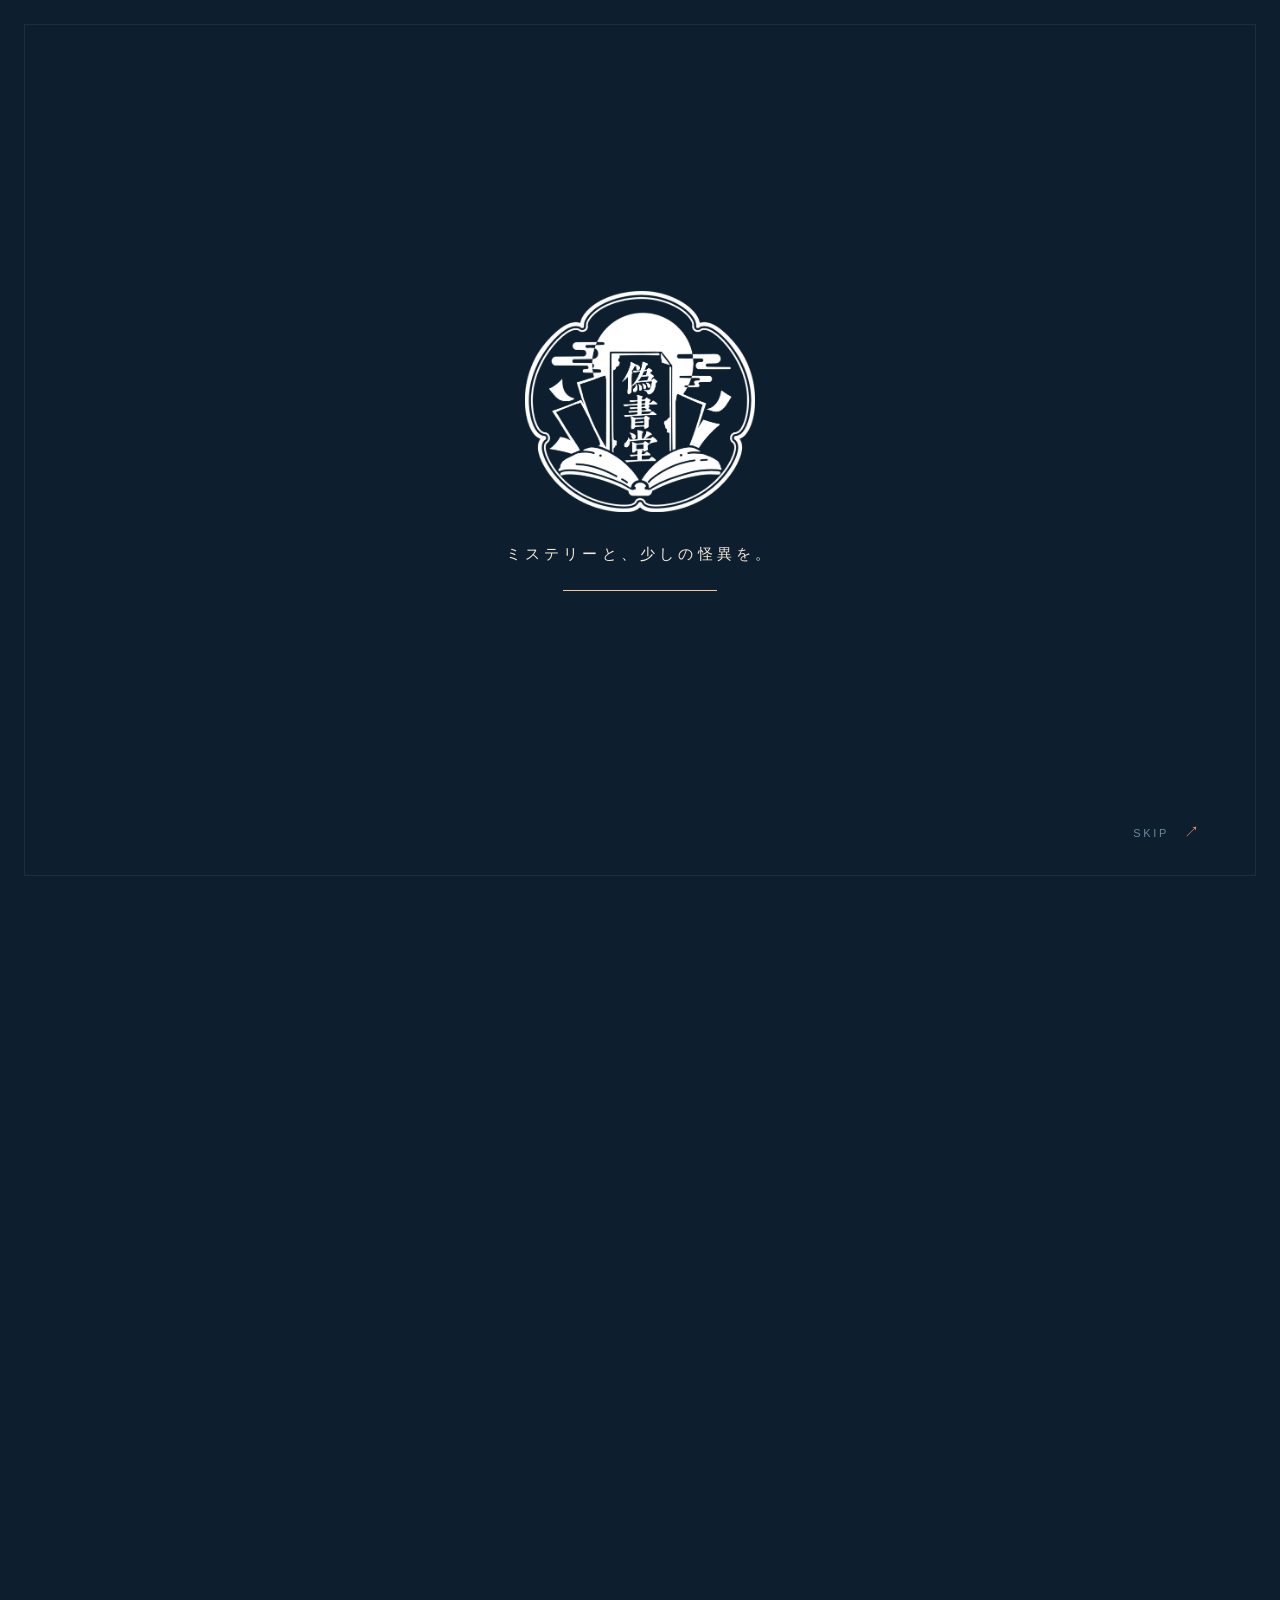
<file: index.html>
<!doctype html>
<html lang="ja">
<head>
  <meta charset="utf-8" />
  <meta name="viewport" content="width=device-width, initial-scale=1" />
  <meta name="theme-color" content="#0D1F2E" />
  <meta name="description" content="偽書堂（ぎしょどう）は、ミステリー・ホラー・怪異・叙述トリックを中心に制作するインディーゲームサークルです。" />
  <meta property="og:type" content="website" />
  <meta property="og:site_name" content="偽書堂" />
  <meta property="og:title" content="偽書堂 | ミステリーと、少しの怪異を。" />
  <meta property="og:description" content="在りえない物語を、あなたの手へ。ミステリー・ホラーゲーム制作サークル。" />
  <meta property="og:image" content="assets/og-image.jpg" />
  <meta name="twitter:card" content="summary_large_image" />
  <title>偽書堂｜ミステリーと、少しの怪異を。</title>
  <link rel="icon" type="image/svg+xml" href="favicon.svg" />
  <link rel="stylesheet" href="styles.css" />
  <link rel="stylesheet" href="tool.css" />
  <link rel="stylesheet" href="profile.css?v=cup-icon-20261103" />
  <link rel="stylesheet" href="breakfast.css" />
  <script>document.documentElement.classList.add('js');</script>
  <script defer src="site.config.js"></script>
  <script defer src="script.js"></script>
  <script defer src="site-breakfast.js"></script>
  <script defer src="site-router.js"></script>
</head>
<body>
  <!-- INTRO: Intro can be disabled/configured in site.config.js. -->
  <div class="intro" id="intro" aria-label="偽書堂のオープニング演出" role="status">
    <div class="intro-inner">
      <img class="intro-logo" src="assets/gishodo-logo.png" alt="偽書堂" width="240" height="235" />
      <p class="intro-copy">ミステリーと、少しの怪異を。</p>
      <div class="intro-line" aria-hidden="true"><span></span></div>
    </div>
    <button id="skipIntro" class="intro-skip" type="button">SKIP <span aria-hidden="true">↗</span></button>
  </div>

  <div class="site-shell" id="siteShell">
    <header class="header" id="top">
      <a class="brand" href="index.html#home" aria-label="偽書堂 ホーム">
        <img class="brand-mark" src="assets/gishodo-logo.png" alt="" width="60" height="60" />
        <span class="brand-text"><strong>偽書堂</strong><small>GISHODO / GAME CIRCLE</small></span>
      </a>
      <nav class="desktop-nav" aria-label="メインナビゲーション">
        <a href="index.html#home" class="active">HOME</a><a href="index.html#games">GAME</a><a href="tool.html">TOOL</a><a href="index.html#about">ABOUT</a><a href="profile.html">PROFILE</a><a href="index.html#news">NEWS</a><a href="index.html#contact">CONTACT</a>
      </nav>
    <!-- WOXアクセスカウンタータグ ここから -->
    <div class="wox-access-counter" aria-label="アクセスカウンター">
      <script src="https://gishodo.counter.wox.cc" language="JavaScript" type="text/javascript"></script><noscript><a href="https://wox.cc"><img src="https://gishodo.counter.wox.cc/?mode=noscript" alt="ホームページ ブログ レンタル掲示板 - WOX" title="ホームページ ブログ レンタル掲示板 - WOX" /></a></noscript>
    </div>
    <!-- WOXアクセスカウンタータグ ここまで -->
      <button class="menu-toggle" id="menuToggle" type="button" aria-label="メニューを開く" aria-expanded="false" aria-controls="mobileNav">
        <span></span><span></span><span></span>
      </button>
    </header>
    <nav class="mobile-nav" id="mobileNav" aria-label="モバイルメニュー" hidden>
      <a href="index.html#home">HOME</a><a href="index.html#games">GAME</a><a href="tool.html">TOOL</a><a href="index.html#about">ABOUT</a><a href="profile.html">PROFILE</a><a href="index.html#news">NEWS</a><a href="index.html#contact">CONTACT</a>
    </nav>

    <div id="pageContent" aria-live="off">
<main>
      <section class="hero" id="home" aria-labelledby="heroTitle">
        <div class="hero-art" aria-hidden="true"></div>
        <div class="hero-accent" aria-hidden="true"><span></span></div>
        <div class="hero-container">
          <div class="hero-content">
            <p class="eyebrow hero-eyebrow"><i></i> INDEPENDENT GAME CIRCLE <span class="hero-id">— GISHODO</span></p>
            <h1 id="heroTitle">在りえない物語を、<br /><em>あなたの手へ。</em></h1>
            <div class="short-line"></div>
            <p class="hero-caption">気づいたときには、もう遅い。<br />日常の隙間に潜む違和感と、<br />思い込みの向こう側にある真実。</p>
            <p class="hero-sub">ミステリー・ホラー・怪異を中心に、<br />物語とゲームを制作する創作サークルです。</p>
            <a class="outline-btn" href="#games">制作ゲームを見る <span aria-hidden="true">↗</span></a>
          </div>
        </div>
        <p class="hero-side" aria-hidden="true">虚構の先に、真実はあるか。</p>
        <a class="scroll-note" href="#games"><span>SCROLL TO EXPLORE</span><b aria-hidden="true"></b></a>
        <span class="hero-corner hero-corner-a" aria-hidden="true"></span>
        <span class="hero-corner hero-corner-b" aria-hidden="true"></span>
      </section>

      <section class="games section-pad" id="games" aria-labelledby="gamesTitle">
        <div class="section-inner">
          <div class="section-title-row">
            <div><p class="eyebrow"><i></i> OUR GAMES / 作品</p><h2 id="gamesTitle">制作ゲーム<span class="jp-dot">。</span></h2><p class="section-lead">あなたが見ているものは、本当に真実だろうか。</p></div>
            <span class="section-index">01 / WORKS</span>
          </div>
          <div class="game-list">
            <article class="game-card">
              <div class="game-visual"><img src="assets/breakfast-cover.png" alt="窓辺の朝食のイラスト" loading="lazy" /><span class="game-number">CASE / 001</span></div>
              <div class="game-content"><div class="game-card-head"><span class="tag">料理 × 叙述トリック</span><span class="game-status">制作中</span></div>
                <h3>『最■の朝食を、君に。』</h3>
                <p class="game-english">The Breakfast for You</p>
                <p class="game-description">大切な人のために作る、いつもの朝ごはん。<br />何気ない幸福のひとときを描く、短編料理シミュレーション×心理ホラーADV。</p>
                <div class="game-actions"><a href="breakfast.html" class="text-btn game-page-link">公式作品ページ <span aria-hidden="true">↗</span></a><a class="play-link" data-link="breakfast" target="_blank" rel="noopener noreferrer" hidden>ゲームをプレイ <span aria-hidden="true">↗</span></a></div>
              </div>
            </article>
            <article class="game-card">
              <div class="game-visual"><img src="assets/mystery-cover.png" alt="赤い光が漏れる扉のイラスト" loading="lazy" /><span class="game-number">CASE / 002</span></div>
              <div class="game-content"><div class="game-card-head"><span class="tag">探索 × ミステリー</span><span class="game-status">企画・制作中</span></div>
                <h3>『死人に口なし、神のみぞ知る』</h3>
                <p class="game-english">Mystery / Suspense ADV</p>
                <p class="game-description">友人の死をきっかけに、日常の裏に隠された秘密を追う。<br />証拠を調べ、言葉の隙間から真実に迫る探索ミステリー。</p>
                <div class="game-actions"><button type="button" class="text-btn game-detail" data-game="mystery">作品について <span aria-hidden="true">↗</span></button><a class="play-link" data-link="mystery" target="_blank" rel="noopener noreferrer" hidden>ゲームをプレイ <span aria-hidden="true">↗</span></a></div>
              </div>
            </article>
          </div>
          <p class="works-footnote">MORE STORIES WILL FOLLOW <span aria-hidden="true">✦</span>　次の物語は、まだ秘密。</p>
        </div>
      </section>

      <section class="about section-pad" id="about" aria-labelledby="aboutTitle">
        <div class="section-inner about-grid">
          <div class="about-ornament" aria-hidden="true">
    <img
        src="assets/gishodo-logo.png"
        class="about-logo"
        alt=""
    >
    <span class="ornament-text">FICTION / REALITY</span>
</div>
          <div class="about-copy">
            <p class="eyebrow"><i></i> ABOUT / サークルについて</p>
            <h2 id="aboutTitle">嘘と真実の、<br />境界を描く。</h2>
            <div class="short-line"></div>
            <p>偽書堂（ぎしょどう）は、ミステリー、ホラー、怪異、叙述トリックを中心に制作するインディーゲームサークルです。</p>
            <p>日常に溶け込む小さな違和感や、見方が変わることで意味が反転する物語を大切にしています。シナリオ・イラスト・演出の制作では、人の創作とAIツールを組み合わせ、新しい表現に挑戦しています。</p>
            <p class="about-byline">CREATOR <a class="creator-profile-link" href="profile.html" aria-label="遠廼まちのプロフィールを見る"><span>遠廼まち（とおの まち）</span><span class="creator-profile-arrow" aria-hidden="true">↗</span></a></p>
          </div>
        </div>
      </section>

      <section class="news section-pad" id="news" aria-labelledby="newsTitle">
        <div class="section-inner">
          <div class="section-title-row"><div><p class="eyebrow"><i></i> INFORMATION</p><h2 id="newsTitle">お知らせ<span class="jp-dot">。</span></h2></div><span class="section-index">02 / NEWS</span></div>
          <div id="newsList" class="news-list"><p class="news-empty">現在、お知らせはありません。</p></div>
        </div>
      </section>

      <section class="contact section-pad" id="contact" aria-labelledby="contactTitle">
        <div class="section-inner contact-layout">
          <div><p class="eyebrow"><i></i> CONTACT</p><h2 id="contactTitle">物語の、その先で。</h2><p>ご感想・お問い合わせは、公開中の連絡先からお送りください。</p></div>
          <div class="socials" id="socials"><a data-link="x" target="_blank" rel="noopener noreferrer" hidden>X (Twitter) ↗</a><a data-link="note" target="_blank" rel="noopener noreferrer" hidden>note ↗</a><a data-link="youtube" target="_blank" rel="noopener noreferrer" hidden>YouTube ↗</a><a data-link="email" hidden>MAIL ↗</a><span id="socialsEmpty" class="contact-empty">連絡先は準備中です。</span></div>
        </div>
      </section>
    </main>

    <footer class="footer"><div class="section-inner footer-grid"><div class="footer-brand"><img src="assets/gishodo-logo.png" alt="" width="64" height="64" /><div><strong>偽書堂</strong><small>ミステリーと、少しの怪異を。</small></div></div><div class="footer-meta"><a href="#home">BACK TO TOP ↑</a><small>© <span id="copyrightYear">2026</span> 偽書堂 / GISHODO</small></div></div></footer>
</div><!-- /pageContent -->
      <template id="view-tool" data-title="tool">
<main class="tool-main">
<section aria-labelledby="toolPageTitle" class="tool-hero">
<div class="tool-frame">
<div aria-hidden="true" class="tool-frame-upper"><span></span><span></span></div>
<div class="tool-headline">
<h1 id="toolPageTitle"><em>T</em>OOL</h1>
<span aria-hidden="true" class="tool-title-divider"></span>
<p>創作を支える、小さな道具たち。</p>
<span class="tool-hero-label">TOOLS / 制作ツール</span>
</div>
</div>
<p class="tool-lead">ゲームや映像、シナリオ制作のために作った、<br class="lead-break"/>ブラウザで使える自作の制作ツールをまとめています。</p>
<div class="tool-catalog-line"><span>TOOLS CATALOG</span><span>01 — 10</span></div>
</section>
<section aria-label="自作ツール一覧" class="tool-list">
<div class="tool-card-grid">
<a aria-label="ことのはアトリエを新しいタブで開く" class="tool-card" href="https://toono-machi.github.io/kotonoha_atelier/" rel="noopener noreferrer" target="_blank">
<span aria-hidden="true" class="tool-card-no">01</span>
<span aria-hidden="true" class="tool-card-illustration"><img alt="" height="145" loading="lazy" src="assets/tools/kotonoha.svg" width="270"/></span>
<span class="tool-card-copy">
<span class="tool-card-title">ことのはアトリエ</span>
<span class="tool-card-subtitle">KS SCENARIO EDITOR</span>
<span class="tool-card-description">ティラノビルダー向けのKSシナリオを作成・編集。台詞の抽出やキャラクター管理にも対応した、物語を書くためのエディター。</span>
<span class="tool-card-tags"><span>シナリオ制作</span><span>ティラノビルダー</span></span>
</span>
<span aria-hidden="true" class="tool-card-arrow">→</span>
</a>
<a aria-label="こえそろえを新しいタブで開く" class="tool-card" href="https://toono-machi.github.io/koesoroe/" rel="noopener noreferrer" target="_blank">
<span aria-hidden="true" class="tool-card-no">02</span>
<span aria-hidden="true" class="tool-card-illustration"><img alt="" height="145" loading="lazy" src="assets/tools/koesoroe.svg" width="270"/></span>
<span class="tool-card-copy">
<span class="tool-card-title">こえそろえ</span>
<span class="tool-card-subtitle">VOICE LEVELING STUDIO</span>
<span class="tool-card-description">複数の台詞音声をまとめて読み込み、音量差を調整。WAV・MP3の聴き比べから一括書き出しまで、声の素材をきれいにそろえます。</span>
<span class="tool-card-tags"><span>音声編集</span><span>一括音量調整</span></span>
</span>
<span aria-hidden="true" class="tool-card-arrow">→</span>
</a>
<a aria-label="ループ仕立てを新しいタブで開く" class="tool-card" href="https://toono-machi.github.io/Sound_loop_shitate/" rel="noopener noreferrer" target="_blank">
<span aria-hidden="true" class="tool-card-no">03</span>
<span aria-hidden="true" class="tool-card-illustration"><img alt="" height="145" loading="lazy" src="assets/tools/loop.svg" width="270"/></span>
<span class="tool-card-copy">
<span class="tool-card-title">ループ仕立て</span>
<span class="tool-card-subtitle">SOUND LOOP STUDIO</span>
<span class="tool-card-description">BGMの始点と終点を指定し、クロスフェードで自然な継ぎ目に。繰り返し再生に使いやすいループ音源を作るツール。</span>
<span class="tool-card-tags"><span>BGM編集</span><span>ループ制作</span></span>
</span>
<span aria-hidden="true" class="tool-card-arrow">→</span>
</a>
<a aria-label="ショート仕立てを新しいタブで開く" class="tool-card" href="https://toono-machi.github.io/Short_shitate/" rel="noopener noreferrer" target="_blank">
<span aria-hidden="true" class="tool-card-no">04</span>
<span aria-hidden="true" class="tool-card-illustration"><img alt="" height="145" loading="lazy" src="assets/tools/short.svg" width="270"/></span>
<span class="tool-card-copy">
<span class="tool-card-title">ショート仕立て</span>
<span class="tool-card-subtitle">SOUND SHORT EDITOR</span>
<span class="tool-card-description">フル尺の楽曲の中間をカットし、前半と後半をなめらかにつないで短縮。試聴しながら自然なショート版を作成できます。</span>
<span class="tool-card-tags"><span>楽曲編集</span><span>ショート版制作</span></span>
</span>
<span aria-hidden="true" class="tool-card-arrow">→</span>
</a>
<a aria-label="真相設計室を新しいタブで開く" class="tool-card" href="https://toono-machi.github.io/shinso_sekkeishitsu/" rel="noopener noreferrer" target="_blank">
<span aria-hidden="true" class="tool-card-no">05</span>
<span aria-hidden="true" class="tool-card-illustration"><img alt="" height="145" loading="lazy" src="assets/tools/shinso.svg" width="270"/></span>
<span class="tool-card-copy">
<span class="tool-card-title">真相設計室</span>
<span class="tool-card-subtitle">MYSTERY SCENARIO ARCHITECT</span>
<span class="tool-card-description">事件の真相・証拠・伏線・分岐を一か所に整理。情報公開管理や矛盾チェックもできる、ミステリーのための設計室。</span>
<span class="tool-card-tags"><span>ミステリー制作</span><span>プロット設計</span></span>
</span>
<span aria-hidden="true" class="tool-card-arrow">→</span>
</a>
<a aria-label="ChocoLyric Studioを新しいタブで開く" class="tool-card" href="https://toono-machi.github.io/ChocoLyric_TyranoBuilder_Studio/" rel="noopener noreferrer" target="_blank">
<span aria-hidden="true" class="tool-card-no">06</span>
<span aria-hidden="true" class="tool-card-illustration"><img alt="" height="145" loading="lazy" src="assets/tools/chocolyric.svg" width="270"/></span>
<span class="tool-card-copy">
<span class="tool-card-title">ChocoLyric Studio</span>
<span class="tool-card-subtitle">LYRICS &amp; END CREDITS</span>
<span class="tool-card-description">歌詞表示・エンドロール・映像のタイミングや見た目をプレビューで調整。ティラノビルダー向けの演出データを書き出せます。</span>
<span class="tool-card-tags"><span>歌詞演出</span><span>エンドロール</span></span>
</span>
<span aria-hidden="true" class="tool-card-arrow">→</span>
</a>
<a aria-label="せぼねを新しいタブで開く" class="tool-card" href="https://toono-machi.github.io/BOOK-SPINE-GENERATOR/" rel="noopener noreferrer" target="_blank">
<span aria-hidden="true" class="tool-card-no">07</span>
<span aria-hidden="true" class="tool-card-illustration"><img alt="" height="145" loading="lazy" src="assets/tools/sebone.svg" width="270"/></span>
<span class="tool-card-copy">
<span class="tool-card-title">せぼね</span>
<span class="tool-card-subtitle">BOOK SPINE GENERATOR</span>
<span class="tool-card-description">本の高さ・幅・色をランダムに組み合わせて背表紙の列を生成。タイトルも添えられ、背景イラスト用の透過PNGとして保存できます。</span>
<span class="tool-card-tags"><span>イラスト補助</span><span>背景素材</span></span>
</span>
<span aria-hidden="true" class="tool-card-arrow">→</span>
</a>
<a aria-label="CineScript Proを新しいタブで開く" class="tool-card" href="https://toono-machi.github.io/CineScriptPro/" rel="noopener noreferrer" target="_blank">
<span aria-hidden="true" class="tool-card-no">08</span>
<span aria-hidden="true" class="tool-card-illustration"><img alt="" height="145" loading="lazy" src="assets/tools/cinescript.svg" width="270"/></span>
<span class="tool-card-copy">
<span class="tool-card-title">CineScript Pro</span>
<span class="tool-card-subtitle">STORYBOARD &amp; SCENARIO STUDIO</span>
<span class="tool-card-description">絵コンテとシナリオを一緒に管理。シーン・カットごとの作画、台詞やト書きの編集からPSD形式などへの書き出しまで、映像制作を支えます。</span>
<span class="tool-card-tags"><span>絵コンテ制作</span><span>シナリオ管理</span></span>
</span>
<span aria-hidden="true" class="tool-card-arrow">→</span>
</a>
<a aria-label="Character Makerを新しいタブで開く" class="tool-card" href="https://toono-machi.github.io/CharacterMaker/" rel="noopener noreferrer" target="_blank">
<span aria-hidden="true" class="tool-card-no">09</span>
<span aria-hidden="true" class="tool-card-illustration"><img alt="" height="145" loading="lazy" src="assets/tools/character-maker.svg" width="270"/></span>
<span class="tool-card-copy">
<span class="tool-card-title">Character Maker</span>
<span class="tool-card-subtitle">CHARACTER SPRITE MAKER</span>
<span class="tool-card-description">ベース・髪・目・口・腕などの画像パーツを重ねて、立ち絵や表情差分を作成。組み合わせをプリセット保存し、透過PNGで書き出せます。</span>
<span class="tool-card-tags"><span>立ち絵制作</span><span>表情差分</span></span>
</span>
<span aria-hidden="true" class="tool-card-arrow">→</span>
</a>
<a aria-label="恋綴りを新しいタブで開く" class="tool-card" href="https://toono-machi.github.io/Koitsuzuri/" rel="noopener noreferrer" target="_blank">
<span aria-hidden="true" class="tool-card-no">10</span>
<span aria-hidden="true" class="tool-card-illustration"><img alt="" height="145" loading="lazy" src="assets/tools/koitsuzuri.svg" width="270"/></span>
<span class="tool-card-copy">
<span class="tool-card-title">恋綴り</span>
<span class="tool-card-subtitle">CHOCOLATE &amp; VANILLA ADV STUDIO</span>
<span class="tool-card-description">恋愛ADVやビジュアルノベルのシナリオ・分岐を整理する制作アトリエ。一般向け・R18作品に対応し、物語の構成やシーンを管理できます。</span>
<span class="tool-card-tags"><span>ADV制作</span><span>分岐設計</span></span>
</span>
<span aria-hidden="true" class="tool-card-arrow">→</span>
</a>
<div aria-hidden="true" class="tool-ornament">
<div><span>BROWSER TOOLS</span><span>FOR CREATION</span><i></i></div>
<img alt="" height="145" loading="lazy" src="assets/tools/shelf.svg" width="270"/>
</div>
</div>
<p class="tool-endnote"><span>✧</span> MADE WITH CURIOSITY, FOR CREATORS <span>✧</span></p>
</section>
</main>
<footer class="footer tool-footer"><div class="section-inner footer-grid"><a class="footer-brand" href="index.html#home"><img alt="" height="64" src="assets/gishodo-logo.png" width="64"/><div><strong>偽書堂</strong><small>ミステリーと、少しの怪異を。</small></div></a><div class="footer-meta"><a href="#top">BACK TO TOP ↑</a><small>© <span id="copyrightYear">2026</span> 偽書堂 / GISHODO</small></div></div></footer>
    </template>
    <template id="view-profile" data-title="profile">
<main>
<section aria-labelledby="profileName" class="profile-hero">
<div aria-hidden="true" class="profile-hero-beam"></div>
<div class="profile-hero-inner">
<div class="profile-hero-copy">
<p class="eyebrow"><i></i> CREATOR PROFILE <span class="profile-quiet">— GISHODO</span></p>
<h1 id="profileName">遠廼まち</h1>
<p class="profile-romaji">toono-machi</p>
<p class="profile-roles">声優 <span>/</span> イラスト <span>/</span> シナリオ <span>/</span> 開発</p>
<div aria-hidden="true" class="short-line"></div>
<p class="profile-tagline">怠惰を極めすぎているプリン頭<span class="jp-dot">。</span></p>
<p class="profile-summary">ミステリー、ホラー、ヤンデレ、サイコパスが大好物。<br/>自分でできることはなんでもやる、<br/>ほぼ自給自足の０円食堂クリエイターです。</p>
<a class="outline-btn profile-back-btn" href="index.html#about">偽書堂について <span aria-hidden="true">↗</span></a>
</div>
<div class="profile-visual">
<div aria-hidden="true" class="profile-visual-frames"></div>
<img alt="プリンを頭にかぶってカップを持つ遠廼まちのオリジナルアイコン" fetchpriority="high" height="1000" src="assets/toono-machi-icon.png" width="1000"/>
<span aria-hidden="true" class="profile-visual-number">PROFILE — 001</span>
</div>
</div>
<p aria-hidden="true" class="profile-side-note">FICTION / REALITY</p>
</section>
<section aria-labelledby="profileInfoTitle" class="profile-info">
<div class="section-inner">
<div class="profile-section-head"><span class="eyebrow"><i></i> INTRODUCTION</span><span class="profile-head-rule"></span><span class="profile-no">01 — PROFILE</span></div>
<h2 class="profile-info-title" id="profileInfoTitle">好きなものを、好きなだけ<span class="jp-dot">。</span></h2>
<div class="profile-info-grid">
<article class="profile-info-panel">
<p class="profile-label">ABOUT <span>/ 自己紹介</span></p>
<h3>気ままに、何でも作る。</h3>
<p>声優、イラスト、シナリオ、開発。<br/>自分でできることはなんでもやる、<br/>ほぼ自給自足の０円食堂クリエイターです。</p>
<div aria-hidden="true" class="profile-panel-deco profile-deco-cup"><img alt="" class="profile-cup-image" height="800" loading="lazy" src="assets/cup-icon.png" width="800"/></div>
</article>
<article class="profile-info-panel">
<p class="profile-label">AI TOOLS <span>/ 主に使用しているAIツール</span></p>
<h3>制作を支えるツール。</h3>
<div class="profile-tool-list">
<div class="profile-tool"><span aria-hidden="true" class="tool-mark">01</span><div><strong>ChatGPT</strong><p>スクリプト制作 / UIデザインのアシスト</p></div></div>
<div class="profile-tool"><span aria-hidden="true" class="tool-mark">02</span><div><strong>Lovart</strong><p>UIデザインのアシスト / 背景グラフィックのアシスト</p></div></div>
<div class="profile-tool"><span aria-hidden="true" class="tool-mark">03</span><div><strong>Suno</strong><p>主題歌やBGM制作</p></div></div>
</div>
</article>
<article class="profile-info-panel">
<p class="profile-label">LIKES <span>/ 好きなもの</span></p>
<h3>こういう物語が、好き。</h3>
<div aria-label="好きなジャンル" class="profile-likes"><span>ミステリー</span><span>ホラー</span><span>ヤンデレ</span><span>サイコパス</span></div>
<p>少し不穏で、目を離せない。<br/>そんな物語に惹かれます。</p>
<div aria-hidden="true" class="profile-panel-deco profile-deco-moon"><span></span></div>
</article>
</div>
</div>
</section>
<section aria-labelledby="profileScopeTitle" class="profile-scope">
<div class="section-inner">
<div class="profile-section-head"><span class="eyebrow"><i></i> CREATIVE FIELDS</span><span class="profile-head-rule"></span><span class="profile-no">02 — ACTIVITIES</span></div>
<div class="profile-scope-title-row"><h2 id="profileScopeTitle">できること<span class="jp-dot">。</span></h2><p>自分でできることは、なんでも。</p></div>
<div class="profile-scope-grid">
<div class="profile-scope-card"><span class="scope-index">01</span><span aria-hidden="true" class="scope-symbol">◉</span><h3>声優</h3><p>VOICE</p></div>
<div class="profile-scope-card"><span class="scope-index">02</span><span aria-hidden="true" class="scope-symbol">✎</span><h3>イラスト</h3><p>ILLUSTRATION</p></div>
<div class="profile-scope-card"><span class="scope-index">03</span><span aria-hidden="true" class="scope-symbol">❞</span><h3>シナリオ</h3><p>SCENARIO</p></div>
<div class="profile-scope-card"><span class="scope-index">04</span><span aria-hidden="true" class="scope-symbol">⌘</span><h3>開発</h3><p>DEVELOPMENT</p></div>
</div>
<p class="profile-works-home">ゲーム作品の情報は <a href="index.html#games">偽書堂のトップページ <span aria-hidden="true">↗</span></a> からご覧いただけます。</p>
</div>
</section>
<section aria-labelledby="profileContactTitle" class="profile-contact">
<div class="section-inner profile-contact-inner">
<div><p class="eyebrow"><i></i> CONTACT / ご連絡</p><h2 id="profileContactTitle">物語の、その先で。</h2><p>お問い合わせは偽書堂の公式ページからお願いします。</p></div>
<a class="outline-btn" href="index.html#contact">お問い合わせ先へ <span aria-hidden="true">↗</span></a>
</div>
</section>
</main>
<footer class="footer">
<div class="section-inner footer-grid">
<div class="footer-brand"><img alt="" height="64" src="assets/gishodo-logo.png" width="64"/><div><strong>偽書堂</strong><small>ミステリーと、少しの怪異を。</small></div></div>
<div class="footer-meta"><a href="index.html#home">BACK TO HOME ↗</a><small>© <span id="copyrightYear">2026</span> 偽書堂 / GISHODO</small></div>
</div>
</footer>
    </template>
    <template id="view-breakfast" data-title="breakfast">
<main>
<section aria-label="最■の朝食を、君に。タイトル" class="bf-hero">
<img alt="朝日が差し込む食卓で、笑顔の彼とフレンチトースト。最■の朝食を、君に。" class="bf-hero-banner" decoding="async" fetchpriority="high" height="768" src="assets/breakfast-hero-banner.webp" width="2048"/>
<div aria-hidden="true" class="bf-hero-background"></div>
<div aria-hidden="true" class="bf-hero-light"></div>
<img alt="" aria-hidden="true" class="bf-hero-person" fetchpriority="high" src="assets/breakfast-him.png"/>
<div class="bf-hero-content">
<p class="bf-overline">GISHODO / ORIGINAL GAME <span>CASE — 001</span></p>
<h1 class="bf-title"><img alt="最■の朝食を、君に。" fetchpriority="high" src="assets/breakfast-logo.png"/></h1>
<p class="bf-hero-catch">なんでもない朝が、<br/>きっと、どこか特別だった。</p>
<p class="bf-hero-blurb">これは、あなたと、<br/>とある青年の、朝食の話――</p>
<a aria-label="イントロダクションへ進む" class="bf-hero-arrow" href="#introduction">SCROLL <span aria-hidden="true">↓</span></a>
</div>
<p class="bf-hero-vertical">きみと食べる、どんな朝だって、きっといい。</p>
</section>
<nav aria-label="作品ページ内の目次" class="bf-local-nav">
<a href="#introduction">INTRODUCTION</a>
<a href="#characters">CHARACTER</a>
<a href="#screenshots">SCREENSHOTS</a>
<a href="#distribution">DOWNLOAD</a>
<a href="#endings">ENDING &amp; HINT</a>
<a href="#credits">CREDIT</a>
</nav>
<section aria-labelledby="bfIntroTitle" class="bf-intro bf-light" id="introduction">
<div class="bf-section-inner bf-intro-layout">
<div class="bf-intro-copy">
<div class="bf-section-kicker"><span class="bf-number">01</span><span>INTRODUCTION</span><i></i></div>
<h2 id="bfIntroTitle">イントロダクション</h2>
<p>目覚めた朝、やさしい声がした。<br/>窓からは柔らかな光が差し込んでいる。<br/>隣には、少し眠たそうな、見知った青年。</p>
<p>今日は、あなたが朝ごはんを作ることにした。<br/>食パンを切って、卵を割って、丁寧に焼いて。<br/>大切な人のための、ごく普通の朝。</p>
<p>――そんな、ありふれた時間の物語。</p>
<div class="bf-intro-handnote">きみと食べる朝が、好きだ。</div>
<div class="bf-genre-line"><span>料理シミュレーション</span><span>叙述トリック</span><span>心理ホラー</span></div>
</div>
<div aria-label="作品背景の紹介" class="bf-snapshot-preview">
<div class="bf-snapshot-major"><img alt="明るい朝の寝室の背景イラスト" loading="lazy" src="assets/breakfast-bedroom.webp"/><span>BACKGROUND ART / BEDROOM</span></div>
<div class="bf-snapshot-thumbs"><img alt="ダイニングルームの背景イラスト" loading="lazy" src="assets/breakfast-living.webp"/><img alt="朝食のタイトル背景イラスト" loading="lazy" src="assets/breakfast-title.webp"/></div>
<small>※ 背景素材を掲載しています。プレイ画面は後日公開予定です。</small>
</div>
</div>
</section>
<section aria-labelledby="bfCharTitle" class="bf-characters" id="characters">
<div class="bf-section-inner">
<div class="bf-section-kicker bf-kicker-dark"><span class="bf-number">02</span><span>CHARACTER</span><i></i></div>
<div class="bf-character-heading"><h2 id="bfCharTitle">キャラクター紹介</h2><p>イラストを選択すると全身表示を開きます。</p></div>
<div class="bf-character-grid">
<article class="bf-character-card">
<button aria-label="主人公の紹介画像を拡大表示" class="bf-character-image bf-character-protagonist" data-character="protagonist" type="button">
<span aria-hidden="true" class="bf-portrait-unknown"><b>?</b><small>VISUAL UNREVEALED</small></span>
<span class="bf-photo-cta">拡大して見る <b>↗</b></span>
</button>
<div class="bf-character-text"><p class="bf-char-index">01 / THE PROTAGONIST</p><h3>主人公</h3><p>いつもの朝、目を覚ましたあなた。<br/>今日は、大切な人のために朝食を作ることにした。<br/>その姿も、声も、プレイヤーには明かされない。</p><p class="bf-char-note">※ 主人公の外見は非公開です。</p></div>
</article>
<article class="bf-character-card">
<button aria-label="彼の全身立ち絵を見る" class="bf-character-image bf-character-him" data-character="him" type="button">
<img alt="穏やかに微笑む青年・彼" loading="lazy" src="assets/breakfast-him.png"/>
<span class="bf-photo-cta">全身を見る <b>↗</b></span>
</button>
<div class="bf-character-text"><p class="bf-char-index">02 / HIM</p><h3>彼</h3><p>目が覚めると、隣にいる青年。<br/>やさしく穏やかで、いつもあなたを気遣ってくれる。<br/>あなたの作る朝食を、心から楽しみにしている。</p><p class="bf-char-quote">「ふふ。楽しみにしてるね」</p></div>
</article>
<article class="bf-character-card">
<button aria-label="謎の鑑定士の全身シルエットを見る" class="bf-character-image bf-character-koyomi" data-character="mystery" type="button">
<img alt="正体を伏せた鑑定士の全身シルエット" loading="lazy" src="assets/breakfast-koyomi-silhouette.png"/>
<span aria-hidden="true" class="bf-locked-mark">? ? ?</span>
<span class="bf-photo-cta">シルエットを見る <b>↗</b></span>
</button>
<div class="bf-character-text"><p class="bf-char-index">03 / UNKNOWN</p><h3>？？？</h3><p>不可解な出来事を調べ、記録する鑑定士。<br/>人知れず起こる異常な現象を追い、調査を続けている。<br/>その人物がこの朝にどう関わるのかは、まだわからない。</p><p class="bf-char-note">※ 立ち絵はシルエットのみ公開中。</p></div>
</article>
</div>
</div>
</section>
<section aria-labelledby="bfShotTitle" class="bf-screenshots bf-light" id="screenshots">
<div class="bf-section-inner">
<div class="bf-section-kicker"><span class="bf-number">03</span><span>SCREENSHOTS</span><i></i></div>
<div class="bf-section-heading"><h2 id="bfShotTitle">ゲーム画面スクリーンショット</h2><p>完成したゲーム画面を後日追加予定です。</p></div>
<div class="bf-shot-grid">
<div class="bf-shot-card"><img alt="寝室背景のプレビュー" loading="lazy" src="assets/breakfast-bedroom.webp"/><div class="bf-shot-shade"><span>SCREENSHOT 01</span><strong>準備中</strong><small>掲載画像は背景素材です</small></div></div>
<div class="bf-shot-card"><img alt="ダイニングルーム背景のプレビュー" loading="lazy" src="assets/breakfast-living.webp"/><div class="bf-shot-shade"><span>SCREENSHOT 02</span><strong>準備中</strong><small>掲載画像は背景素材です</small></div></div>
<div class="bf-shot-card"><img alt="朝食タイトル背景のプレビュー" loading="lazy" src="assets/breakfast-title.webp"/><div class="bf-shot-shade"><span>SCREENSHOT 03</span><strong>準備中</strong><small>掲載画像は背景素材です</small></div></div>
</div>
</div>
</section>
<section aria-label="配布と攻略情報" class="bf-details bf-light">
<div class="bf-section-inner bf-detail-grid">
<section aria-labelledby="bfDistTitle" class="bf-detail-column" id="distribution">
<div class="bf-section-kicker"><span class="bf-number">04</span><span>DISTRIBUTION</span><i></i></div>
<h2 id="bfDistTitle">配布場所</h2>
<div class="bf-download-box">
<span aria-hidden="true" class="bf-download-icon">↓</span>
<div><strong id="distributionStatus">公開準備中</strong><p id="distributionNote">配布ページの公開後、こちらからご案内します。</p></div>
<a hidden="" href="#" id="distributionLink" rel="noopener noreferrer" target="_blank">プレイする ↗</a>
</div>
<dl class="bf-game-meta"><div><dt>ジャンル</dt><dd>料理シミュレーション × 叙述トリック × 心理ホラー</dd></div><div><dt>プレイ時間</dt><dd>1周 約15〜25分（想定）</dd></div><div><dt>エンディング</dt><dd>全3種類</dd></div><div><dt>制作環境</dt><dd>ティラノビルダー / JavaScript</dd></div></dl>
</section>
<section aria-labelledby="bfEndingTitle" class="bf-detail-column" id="endings">
<div class="bf-section-kicker"><span class="bf-number">05</span><span>ENDING &amp; HINT</span><i></i></div>
<h2 id="bfEndingTitle">エンディングリストと攻略ヒント</h2>
<p class="bf-spoiler-note">ここから先には、エンディング名と分岐に関するネタバレを含みます。ゲームを楽しんだ後にご覧ください。</p>
<button aria-controls="spoilerContent" aria-expanded="false" class="bf-dark-button" id="spoilerToggle" type="button">エンディングリスト・攻略ヒントを見る <span aria-hidden="true">↗</span></button>
<div class="bf-spoiler-content" hidden="" id="spoilerContent">
<h3>エンディングリスト</h3>
<ol><li><strong>最善の朝</strong><span>完璧でなくても、幸せな朝。</span></li><li><strong>最高の朝</strong><span>とびきりおいしい朝食と、幸せな時間。</span></li><li><strong>最後の朝</strong><span>いつもの朝の、その先へ。</span></li></ol>
<h3>攻略のヒント</h3>
<p>「最善」「最高」は料理の仕上がりで分岐します。焼き加減や盛り付けを工夫してみましょう。</p>
<p>もう一つの結末は、料理の点数だけでは決まりません。食後のひととき、どんな行動を選ぶかに注目してください。</p>
</div>
</section>
</div>
</section>
<section aria-labelledby="bfCreditsTitle" class="bf-credits bf-light" id="credits">
<div class="bf-section-inner bf-credit-layout">
<div><div class="bf-section-kicker"><span class="bf-number">06</span><span>CREDIT</span><i></i></div><h2 id="bfCreditsTitle">クレジット</h2></div>
<dl class="bf-credit-list">
<div><dt>企画・制作</dt><dd>偽書堂</dd></div>
<div><dt>シナリオ・イラスト・開発</dt><dd>遠廼まち</dd></div>
<div><dt>制作支援</dt><dd>ChatGPT / Lovart / Suno</dd></div>
<div><dt>使用エンジン</dt><dd>ティラノビルダー</dd></div>
<div><dt>その他</dt><dd>公開時に追記予定</dd></div>
</dl>
<p class="bf-credits-sign">また、どこかの朝に。</p>
</div>
</section>
</main>
<footer class="footer bf-footer"><div class="section-inner footer-grid"><a class="footer-brand" href="index.html#home"><img alt="" height="64" src="assets/gishodo-logo.png" width="64"/><div><strong>偽書堂</strong><small>ミステリーと、少しの怪異を。</small></div></a><div class="footer-meta"><a href="#pageTop">BACK TO TOP ↑</a><small>© <span id="copyrightYear">2026</span> 偽書堂 / GISHODO</small></div></div></footer>
<dialog aria-labelledby="portraitName" class="bf-portrait-dialog" id="portraitDialog">
<div class="bf-portrait-content">
<button aria-label="閉じる" class="bf-portrait-close" id="closePortrait" type="button">×</button>
<p class="bf-modal-label">CHARACTER / FULL VIEW</p>
<div class="bf-portrait-stage"><img alt="" id="portraitImage" src="assets/breakfast-him.png"/><div class="bf-portrait-placeholder" hidden="" id="portraitPlaceholder"><span>?</span><small>APPEARANCE UNREVEALED</small></div></div>
<div class="bf-portrait-bottom"><div><h2 id="portraitName">彼</h2><p id="portraitDesc"></p></div><div class="bf-portrait-controls"><button aria-label="前のキャラクター" id="previousPortrait" type="button">←</button><span id="portraitCount">02 / 03</span><button aria-label="次のキャラクター" id="nextPortrait" type="button">→</button></div></div>
</div>
</dialog>
    </template>
  </div>

  <dialog id="gameDialog" class="game-dialog" aria-labelledby="dialogTitle"><div class="dialog-layout"><button class="dialog-close" id="closeDialog" type="button" aria-label="閉じる">×</button><span class="eyebrow">GAME DETAILS</span><h2 id="dialogTitle"></h2><p id="dialogCategory" class="dialog-category"></p><p id="dialogDescription" class="dialog-description"></p><a id="dialogPlay" class="outline-btn" target="_blank" rel="noopener noreferrer" hidden>ゲームをプレイ ↗</a><p id="dialogNote" class="dialog-note">配布・詳細ページは準備中です。</p></div></dialog>
</body>
</html>
</file>
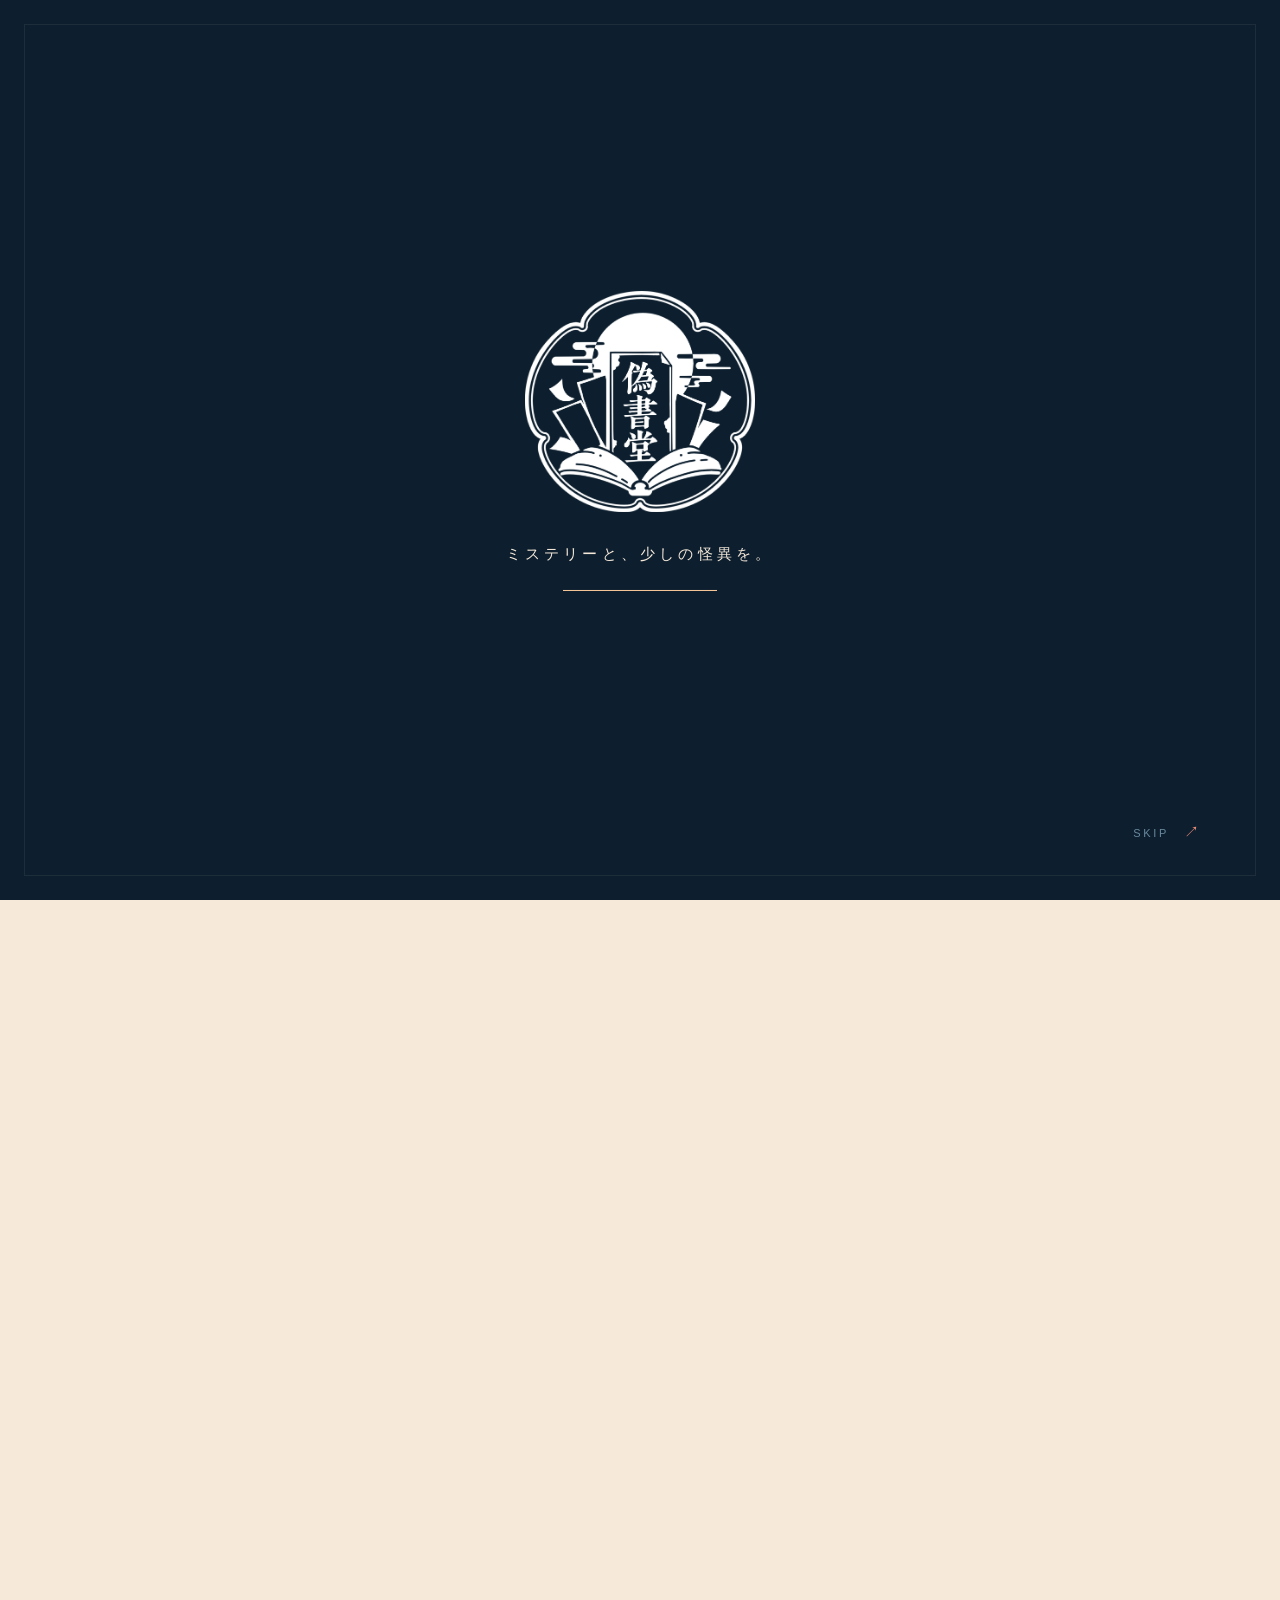
<file: breakfast.html>
<!doctype html>
<html lang="ja">
<head>
  <meta charset="utf-8">
  <meta name="viewport" content="width=device-width, initial-scale=1">
  <meta name="theme-color" content="#152B3E">
  <meta name="description" content="偽書堂制作の短編料理シミュレーション×叙述トリック×心理ホラーADV『最■の朝食を、君に。』公式作品ページ。">
  <meta property="og:type" content="website">
  <meta property="og:site_name" content="偽書堂">
  <meta property="og:title" content="最■の朝食を、君に。｜偽書堂">
  <meta property="og:description" content="いつもの朝。大切な人のために、朝食を作る。それだけの、幸福な一日だった。">
  <meta property="og:image" content="assets/breakfast-hero-banner.webp">
  <meta name="twitter:card" content="summary_large_image">
  <title>最■の朝食を、君に。｜偽書堂</title>
  <link rel="icon" href="favicon.svg" type="image/svg+xml">
  <link rel="stylesheet" href="styles.css">
  <link rel="stylesheet" href="breakfast.css">
  <script defer src="site.config.js"></script>
  <script defer src="breakfast.js"></script>
  <script>
    if (!new URLSearchParams(location.search).has('standalone')) {
      location.replace('index.html?view=breakfast' + location.hash);
    }
  </script>
</head>
<body class="breakfast-page">
  <!-- トップバーは index.html で一元管理します。 -->

  <main>
    <section class="bf-hero" aria-label="最■の朝食を、君に。タイトル">
      <img class="bf-hero-banner" src="assets/breakfast-hero-banner.webp" width="2048" height="768" alt="朝日が差し込む食卓で、笑顔の彼とフレンチトースト。最■の朝食を、君に。" fetchpriority="high" decoding="async">
      <div class="bf-hero-background" aria-hidden="true"></div>
      <div class="bf-hero-light" aria-hidden="true"></div>
      <img class="bf-hero-person" src="assets/breakfast-him.png" alt="" fetchpriority="high" aria-hidden="true">
      <div class="bf-hero-content">
        <p class="bf-overline">GISHODO / ORIGINAL GAME <span>CASE — 001</span></p>
        <h1 class="bf-title"><img src="assets/breakfast-logo.png" alt="最■の朝食を、君に。" fetchpriority="high"></h1>
        <p class="bf-hero-catch">なんでもない朝が、<br>きっと、どこか特別だった。</p>
        <p class="bf-hero-blurb">これは、あなたと、<br>とある青年の、朝食の話――</p>
        <a class="bf-hero-arrow" href="#introduction" aria-label="イントロダクションへ進む">SCROLL <span aria-hidden="true">↓</span></a>
      </div>
      <p class="bf-hero-vertical">きみと食べる、どんな朝だって、きっといい。</p>
    </section>

    <nav class="bf-local-nav" aria-label="作品ページ内の目次">
      <a href="#introduction">INTRODUCTION</a>
      <a href="#characters">CHARACTER</a>
      <a href="#screenshots">SCREENSHOTS</a>
      <a href="#distribution">DOWNLOAD</a>
      <a href="#endings">ENDING &amp; HINT</a>
      <a href="#credits">CREDIT</a>
    </nav>

    <section id="introduction" class="bf-intro bf-light" aria-labelledby="bfIntroTitle">
      <div class="bf-section-inner bf-intro-layout">
        <div class="bf-intro-copy">
          <div class="bf-section-kicker"><span class="bf-number">01</span><span>INTRODUCTION</span><i></i></div>
          <h2 id="bfIntroTitle">イントロダクション</h2>
          <p>目覚めた朝、やさしい声がした。<br>窓からは柔らかな光が差し込んでいる。<br>隣には、少し眠たそうな、見知った青年。</p>
          <p>今日は、あなたが朝ごはんを作ることにした。<br>食パンを切って、卵を割って、丁寧に焼いて。<br>大切な人のための、ごく普通の朝。</p>
          <p>――そんな、ありふれた時間の物語。</p>
          <div class="bf-intro-handnote">きみと食べる朝が、好きだ。</div>
          <div class="bf-genre-line"><span>料理シミュレーション</span><span>叙述トリック</span><span>心理ホラー</span></div>
        </div>
        <div class="bf-snapshot-preview" aria-label="作品背景の紹介">
          <div class="bf-snapshot-major"><img src="assets/breakfast-bedroom.webp" alt="明るい朝の寝室の背景イラスト" loading="lazy"><span>BACKGROUND ART / BEDROOM</span></div>
          <div class="bf-snapshot-thumbs"><img src="assets/breakfast-living.webp" alt="ダイニングルームの背景イラスト" loading="lazy"><img src="assets/breakfast-title.webp" alt="朝食のタイトル背景イラスト" loading="lazy"></div>
          <small>※ 背景素材を掲載しています。プレイ画面は後日公開予定です。</small>
        </div>
      </div>
    </section>

    <section id="characters" class="bf-characters" aria-labelledby="bfCharTitle">
      <div class="bf-section-inner">
        <div class="bf-section-kicker bf-kicker-dark"><span class="bf-number">02</span><span>CHARACTER</span><i></i></div>
        <div class="bf-character-heading"><h2 id="bfCharTitle">キャラクター紹介</h2><p>イラストを選択すると全身表示を開きます。</p></div>
        <div class="bf-character-grid">
          <article class="bf-character-card">
            <button type="button" class="bf-character-image bf-character-protagonist" data-character="protagonist" aria-label="主人公の紹介画像を拡大表示">
              <span class="bf-portrait-unknown" aria-hidden="true"><b>?</b><small>VISUAL UNREVEALED</small></span>
              <span class="bf-photo-cta">拡大して見る <b>↗</b></span>
            </button>
            <div class="bf-character-text"><p class="bf-char-index">01 / THE PROTAGONIST</p><h3>主人公</h3><p>いつもの朝、目を覚ましたあなた。<br>今日は、大切な人のために朝食を作ることにした。<br>その姿も、声も、プレイヤーには明かされない。</p><p class="bf-char-note">※ 主人公の外見は非公開です。</p></div>
          </article>
          <article class="bf-character-card">
            <button type="button" class="bf-character-image bf-character-him" data-character="him" aria-label="彼の全身立ち絵を見る">
              <img src="assets/breakfast-him.png" alt="穏やかに微笑む青年・彼" loading="lazy">
              <span class="bf-photo-cta">全身を見る <b>↗</b></span>
            </button>
            <div class="bf-character-text"><p class="bf-char-index">02 / HIM</p><h3>彼</h3><p>目が覚めると、隣にいる青年。<br>やさしく穏やかで、いつもあなたを気遣ってくれる。<br>あなたの作る朝食を、心から楽しみにしている。</p><p class="bf-char-quote">「ふふ。楽しみにしてるね」</p></div>
          </article>
          <article class="bf-character-card">
            <button type="button" class="bf-character-image bf-character-koyomi" data-character="mystery" aria-label="謎の鑑定士の全身シルエットを見る">
              <img src="assets/breakfast-koyomi-silhouette.png" alt="正体を伏せた鑑定士の全身シルエット" loading="lazy">
              <span class="bf-locked-mark" aria-hidden="true">? ? ?</span>
              <span class="bf-photo-cta">シルエットを見る <b>↗</b></span>
            </button>
            <div class="bf-character-text"><p class="bf-char-index">03 / UNKNOWN</p><h3>？？？</h3><p>不可解な出来事を調べ、記録する鑑定士。<br>人知れず起こる異常な現象を追い、調査を続けている。<br>その人物がこの朝にどう関わるのかは、まだわからない。</p><p class="bf-char-note">※ 立ち絵はシルエットのみ公開中。</p></div>
          </article>
        </div>
      </div>
    </section>

    <section id="screenshots" class="bf-screenshots bf-light" aria-labelledby="bfShotTitle">
      <div class="bf-section-inner">
        <div class="bf-section-kicker"><span class="bf-number">03</span><span>SCREENSHOTS</span><i></i></div>
        <div class="bf-section-heading"><h2 id="bfShotTitle">ゲーム画面スクリーンショット</h2><p>完成したゲーム画面を後日追加予定です。</p></div>
        <div class="bf-shot-grid">
          <div class="bf-shot-card"><img src="assets/breakfast-bedroom.webp" alt="寝室背景のプレビュー" loading="lazy"><div class="bf-shot-shade"><span>SCREENSHOT 01</span><strong>準備中</strong><small>掲載画像は背景素材です</small></div></div>
          <div class="bf-shot-card"><img src="assets/breakfast-living.webp" alt="ダイニングルーム背景のプレビュー" loading="lazy"><div class="bf-shot-shade"><span>SCREENSHOT 02</span><strong>準備中</strong><small>掲載画像は背景素材です</small></div></div>
          <div class="bf-shot-card"><img src="assets/breakfast-title.webp" alt="朝食タイトル背景のプレビュー" loading="lazy"><div class="bf-shot-shade"><span>SCREENSHOT 03</span><strong>準備中</strong><small>掲載画像は背景素材です</small></div></div>
        </div>
      </div>
    </section>

    <section class="bf-details bf-light" aria-label="配布と攻略情報">
      <div class="bf-section-inner bf-detail-grid">
        <section id="distribution" class="bf-detail-column" aria-labelledby="bfDistTitle">
          <div class="bf-section-kicker"><span class="bf-number">04</span><span>DISTRIBUTION</span><i></i></div>
          <h2 id="bfDistTitle">配布場所</h2>
          <div class="bf-download-box">
            <span class="bf-download-icon" aria-hidden="true">↓</span>
            <div><strong id="distributionStatus">公開準備中</strong><p id="distributionNote">配布ページの公開後、こちらからご案内します。</p></div>
            <a id="distributionLink" href="#" target="_blank" rel="noopener noreferrer" hidden>プレイする ↗</a>
          </div>
          <dl class="bf-game-meta"><div><dt>ジャンル</dt><dd>料理シミュレーション × 叙述トリック × 心理ホラー</dd></div><div><dt>プレイ時間</dt><dd>1周 約15〜25分（想定）</dd></div><div><dt>エンディング</dt><dd>全3種類</dd></div><div><dt>制作環境</dt><dd>ティラノビルダー / JavaScript</dd></div></dl>
        </section>
        <section id="endings" class="bf-detail-column" aria-labelledby="bfEndingTitle">
          <div class="bf-section-kicker"><span class="bf-number">05</span><span>ENDING &amp; HINT</span><i></i></div>
          <h2 id="bfEndingTitle">エンディングリストと攻略ヒント</h2>
          <p class="bf-spoiler-note">ここから先には、エンディング名と分岐に関するネタバレを含みます。ゲームを楽しんだ後にご覧ください。</p>
          <button id="spoilerToggle" class="bf-dark-button" type="button" aria-expanded="false" aria-controls="spoilerContent">エンディングリスト・攻略ヒントを見る <span aria-hidden="true">↗</span></button>
          <div id="spoilerContent" class="bf-spoiler-content" hidden>
            <h3>エンディングリスト</h3>
            <ol><li><strong>最善の朝</strong><span>完璧でなくても、幸せな朝。</span></li><li><strong>最高の朝</strong><span>とびきりおいしい朝食と、幸せな時間。</span></li><li><strong>最後の朝</strong><span>いつもの朝の、その先へ。</span></li></ol>
            <h3>攻略のヒント</h3>
            <p>「最善」「最高」は料理の仕上がりで分岐します。焼き加減や盛り付けを工夫してみましょう。</p>
            <p>もう一つの結末は、料理の点数だけでは決まりません。食後のひととき、どんな行動を選ぶかに注目してください。</p>
          </div>
        </section>
      </div>
    </section>

    <section id="credits" class="bf-credits bf-light" aria-labelledby="bfCreditsTitle">
      <div class="bf-section-inner bf-credit-layout">
        <div><div class="bf-section-kicker"><span class="bf-number">06</span><span>CREDIT</span><i></i></div><h2 id="bfCreditsTitle">クレジット</h2></div>
        <dl class="bf-credit-list">
          <div><dt>企画・制作</dt><dd>偽書堂</dd></div>
          <div><dt>シナリオ・イラスト・開発</dt><dd>遠廼まち</dd></div>
          <div><dt>制作支援</dt><dd>ChatGPT / Lovart / Suno</dd></div>
          <div><dt>使用エンジン</dt><dd>ティラノビルダー</dd></div>
          <div><dt>その他</dt><dd>公開時に追記予定</dd></div>
        </dl>
        <p class="bf-credits-sign">また、どこかの朝に。</p>
      </div>
    </section>
  </main>
  <footer class="footer bf-footer"><div class="section-inner footer-grid"><a href="index.html#home" class="footer-brand"><img src="assets/gishodo-logo.png" alt="" width="64" height="64"><div><strong>偽書堂</strong><small>ミステリーと、少しの怪異を。</small></div></a><div class="footer-meta"><a href="#pageTop">BACK TO TOP ↑</a><small>© <span id="copyrightYear">2026</span> 偽書堂 / GISHODO</small></div></div></footer>

  <dialog class="bf-portrait-dialog" id="portraitDialog" aria-labelledby="portraitName">
    <div class="bf-portrait-content">
      <button class="bf-portrait-close" type="button" id="closePortrait" aria-label="閉じる">×</button>
      <p class="bf-modal-label">CHARACTER / FULL VIEW</p>
      <div class="bf-portrait-stage"><img id="portraitImage" src="assets/breakfast-him.png" alt=""><div id="portraitPlaceholder" class="bf-portrait-placeholder" hidden><span>?</span><small>APPEARANCE UNREVEALED</small></div></div>
      <div class="bf-portrait-bottom"><div><h2 id="portraitName">彼</h2><p id="portraitDesc"></p></div><div class="bf-portrait-controls"><button type="button" id="previousPortrait" aria-label="前のキャラクター">←</button><span id="portraitCount">02 / 03</span><button type="button" id="nextPortrait" aria-label="次のキャラクター">→</button></div></div>
    </div>
  </dialog>
</body>
</html>
</file>
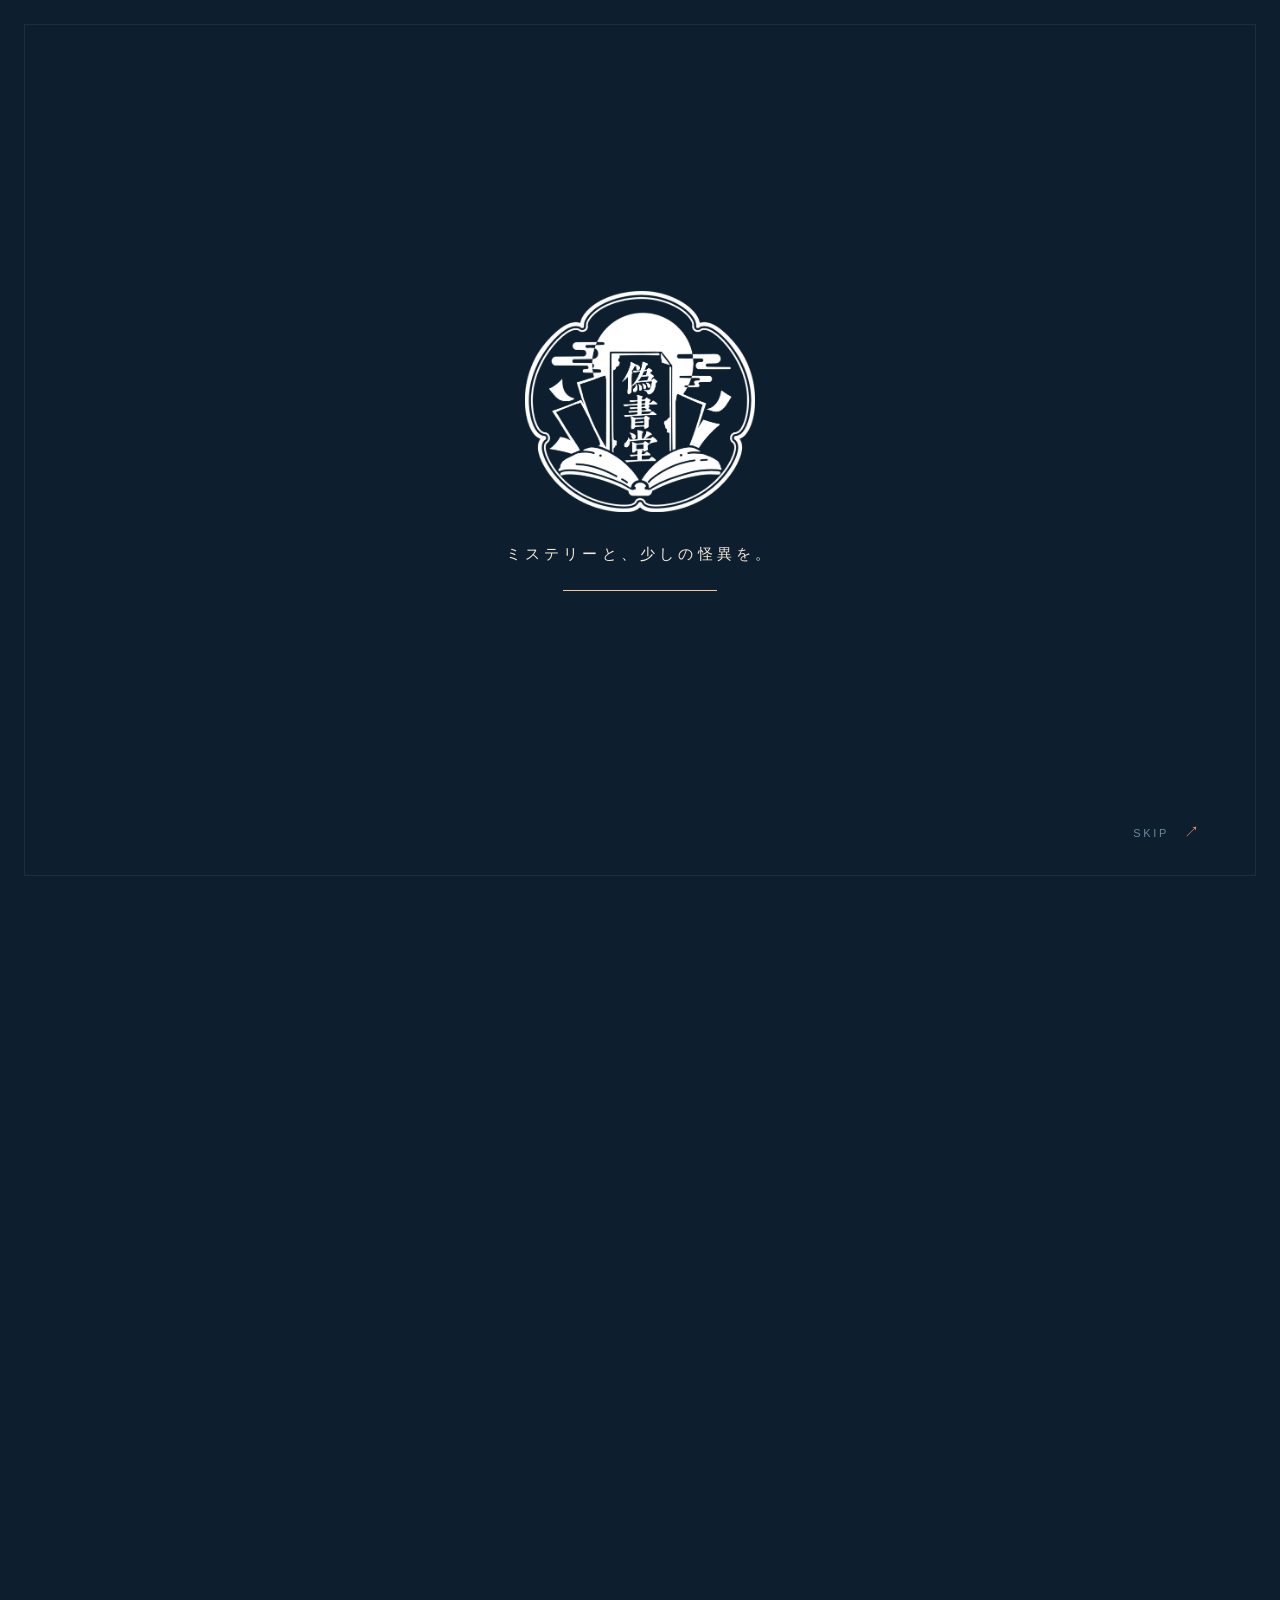
<file: profile.html>
<!doctype html>
<html lang="ja">
<head>
  <meta charset="utf-8" />
  <meta name="viewport" content="width=device-width, initial-scale=1" />
  <meta name="theme-color" content="#0D1F2E" />
  <meta name="description" content="遠廼まち（toono-machi）のプロフィール。声優・イラスト・シナリオ・開発を手がける、偽書堂のゲームクリエイター。" />
  <meta property="og:type" content="profile" />
  <meta property="og:site_name" content="偽書堂" />
  <meta property="og:title" content="遠廼まち｜CREATOR PROFILE｜偽書堂" />
  <meta property="og:description" content="怠惰を極めすぎているプリン頭。ミステリー、ホラー、ヤンデレ、サイコパスが大好物。" />
  <meta property="og:image" content="assets/toono-machi-icon.png" />
  <meta name="twitter:card" content="summary_large_image" />
  <title>遠廼まち｜プロフィール｜偽書堂</title>
  <link rel="icon" type="image/svg+xml" href="favicon.svg" />
  <link rel="stylesheet" href="styles.css" />
  <link rel="stylesheet" href="profile.css?v=cup-icon-20261103" />
  <script defer src="site.config.js"></script>
  <script defer src="profile.js"></script>
  <script>
    if (!new URLSearchParams(location.search).has('standalone')) {
      location.replace('index.html?view=profile' + location.hash);
    }
  </script>
</head>
<body class="profile-page">
  <!-- トップバーは index.html で一元管理します。 -->


  <main>
    <section class="profile-hero" aria-labelledby="profileName">
      <div class="profile-hero-beam" aria-hidden="true"></div>
      <div class="profile-hero-inner">
        <div class="profile-hero-copy">
          <p class="eyebrow"><i></i> CREATOR PROFILE <span class="profile-quiet">— GISHODO</span></p>
          <h1 id="profileName">遠廼まち</h1>
          <p class="profile-romaji">toono-machi</p>
          <p class="profile-roles">声優 <span>/</span> イラスト <span>/</span> シナリオ <span>/</span> 開発</p>
          <div class="short-line" aria-hidden="true"></div>
          <p class="profile-tagline">怠惰を極めすぎているプリン頭<span class="jp-dot">。</span></p>
          <p class="profile-summary">ミステリー、ホラー、ヤンデレ、サイコパスが大好物。<br />自分でできることはなんでもやる、<br />ほぼ自給自足の０円食堂クリエイターです。</p>
          <a class="outline-btn profile-back-btn" href="index.html#about">偽書堂について <span aria-hidden="true">↗</span></a>
        </div>
        <div class="profile-visual">
          <div class="profile-visual-frames" aria-hidden="true"></div>
          <img src="assets/toono-machi-icon.png" alt="プリンを頭にかぶってカップを持つ遠廼まちのオリジナルアイコン" width="1000" height="1000" fetchpriority="high" />
          <span class="profile-visual-number" aria-hidden="true">PROFILE — 001</span>
        </div>
      </div>
      <p class="profile-side-note" aria-hidden="true">FICTION / REALITY</p>
    </section>

    <section class="profile-info" aria-labelledby="profileInfoTitle">
      <div class="section-inner">
        <div class="profile-section-head"><span class="eyebrow"><i></i> INTRODUCTION</span><span class="profile-head-rule"></span><span class="profile-no">01 — PROFILE</span></div>
        <h2 class="profile-info-title" id="profileInfoTitle">好きなものを、好きなだけ<span class="jp-dot">。</span></h2>
        <div class="profile-info-grid">
          <article class="profile-info-panel">
            <p class="profile-label">ABOUT <span>/ 自己紹介</span></p>
            <h3>気ままに、何でも作る。</h3>
            <p>声優、イラスト、シナリオ、開発。<br />自分でできることはなんでもやる、<br />ほぼ自給自足の０円食堂クリエイターです。</p>
            <div class="profile-panel-deco profile-deco-cup" aria-hidden="true"><img class="profile-cup-image" src="assets/cup-icon.png" alt="" width="800" height="800" loading="lazy" /></div>
          </article>
          <article class="profile-info-panel">
            <p class="profile-label">AI TOOLS <span>/ 主に使用しているAIツール</span></p>
            <h3>制作を支えるツール。</h3>
            <div class="profile-tool-list">
              <div class="profile-tool"><span class="tool-mark" aria-hidden="true">01</span><div><strong>ChatGPT</strong><p>スクリプト制作 / UIデザインのアシスト</p></div></div>
              <div class="profile-tool"><span class="tool-mark" aria-hidden="true">02</span><div><strong>Lovart</strong><p>UIデザインのアシスト / 背景グラフィックのアシスト</p></div></div>
              <div class="profile-tool"><span class="tool-mark" aria-hidden="true">03</span><div><strong>Suno</strong><p>主題歌やBGM制作</p></div></div>
            </div>
          </article>
          <article class="profile-info-panel">
            <p class="profile-label">LIKES <span>/ 好きなもの</span></p>
            <h3>こういう物語が、好き。</h3>
            <div class="profile-likes" aria-label="好きなジャンル"><span>ミステリー</span><span>ホラー</span><span>ヤンデレ</span><span>サイコパス</span></div>
            <p>少し不穏で、目を離せない。<br />そんな物語に惹かれます。</p>
            <div class="profile-panel-deco profile-deco-moon" aria-hidden="true"><span></span></div>
          </article>
        </div>
      </div>
    </section>

    <section class="profile-scope" aria-labelledby="profileScopeTitle">
      <div class="section-inner">
        <div class="profile-section-head"><span class="eyebrow"><i></i> CREATIVE FIELDS</span><span class="profile-head-rule"></span><span class="profile-no">02 — ACTIVITIES</span></div>
        <div class="profile-scope-title-row"><h2 id="profileScopeTitle">できること<span class="jp-dot">。</span></h2><p>自分でできることは、なんでも。</p></div>
        <div class="profile-scope-grid">
          <div class="profile-scope-card"><span class="scope-index">01</span><span class="scope-symbol" aria-hidden="true">◉</span><h3>声優</h3><p>VOICE</p></div>
          <div class="profile-scope-card"><span class="scope-index">02</span><span class="scope-symbol" aria-hidden="true">✎</span><h3>イラスト</h3><p>ILLUSTRATION</p></div>
          <div class="profile-scope-card"><span class="scope-index">03</span><span class="scope-symbol" aria-hidden="true">❞</span><h3>シナリオ</h3><p>SCENARIO</p></div>
          <div class="profile-scope-card"><span class="scope-index">04</span><span class="scope-symbol" aria-hidden="true">⌘</span><h3>開発</h3><p>DEVELOPMENT</p></div>
        </div>
        <p class="profile-works-home">ゲーム作品の情報は <a href="index.html#games">偽書堂のトップページ <span aria-hidden="true">↗</span></a> からご覧いただけます。</p>
      </div>
    </section>

    <section class="profile-contact" aria-labelledby="profileContactTitle">
      <div class="section-inner profile-contact-inner">
        <div><p class="eyebrow"><i></i> CONTACT / ご連絡</p><h2 id="profileContactTitle">物語の、その先で。</h2><p>お問い合わせは偽書堂の公式ページからお願いします。</p></div>
        <a href="index.html#contact" class="outline-btn">お問い合わせ先へ <span aria-hidden="true">↗</span></a>
      </div>
    </section>
  </main>
  <footer class="footer">
    <div class="section-inner footer-grid">
      <div class="footer-brand"><img src="assets/gishodo-logo.png" alt="" width="64" height="64" /><div><strong>偽書堂</strong><small>ミステリーと、少しの怪異を。</small></div></div>
      <div class="footer-meta"><a href="index.html#home">BACK TO HOME ↗</a><small>© <span id="copyrightYear">2026</span> 偽書堂 / GISHODO</small></div>
    </div>
  </footer>
</body>
</html>
</file>
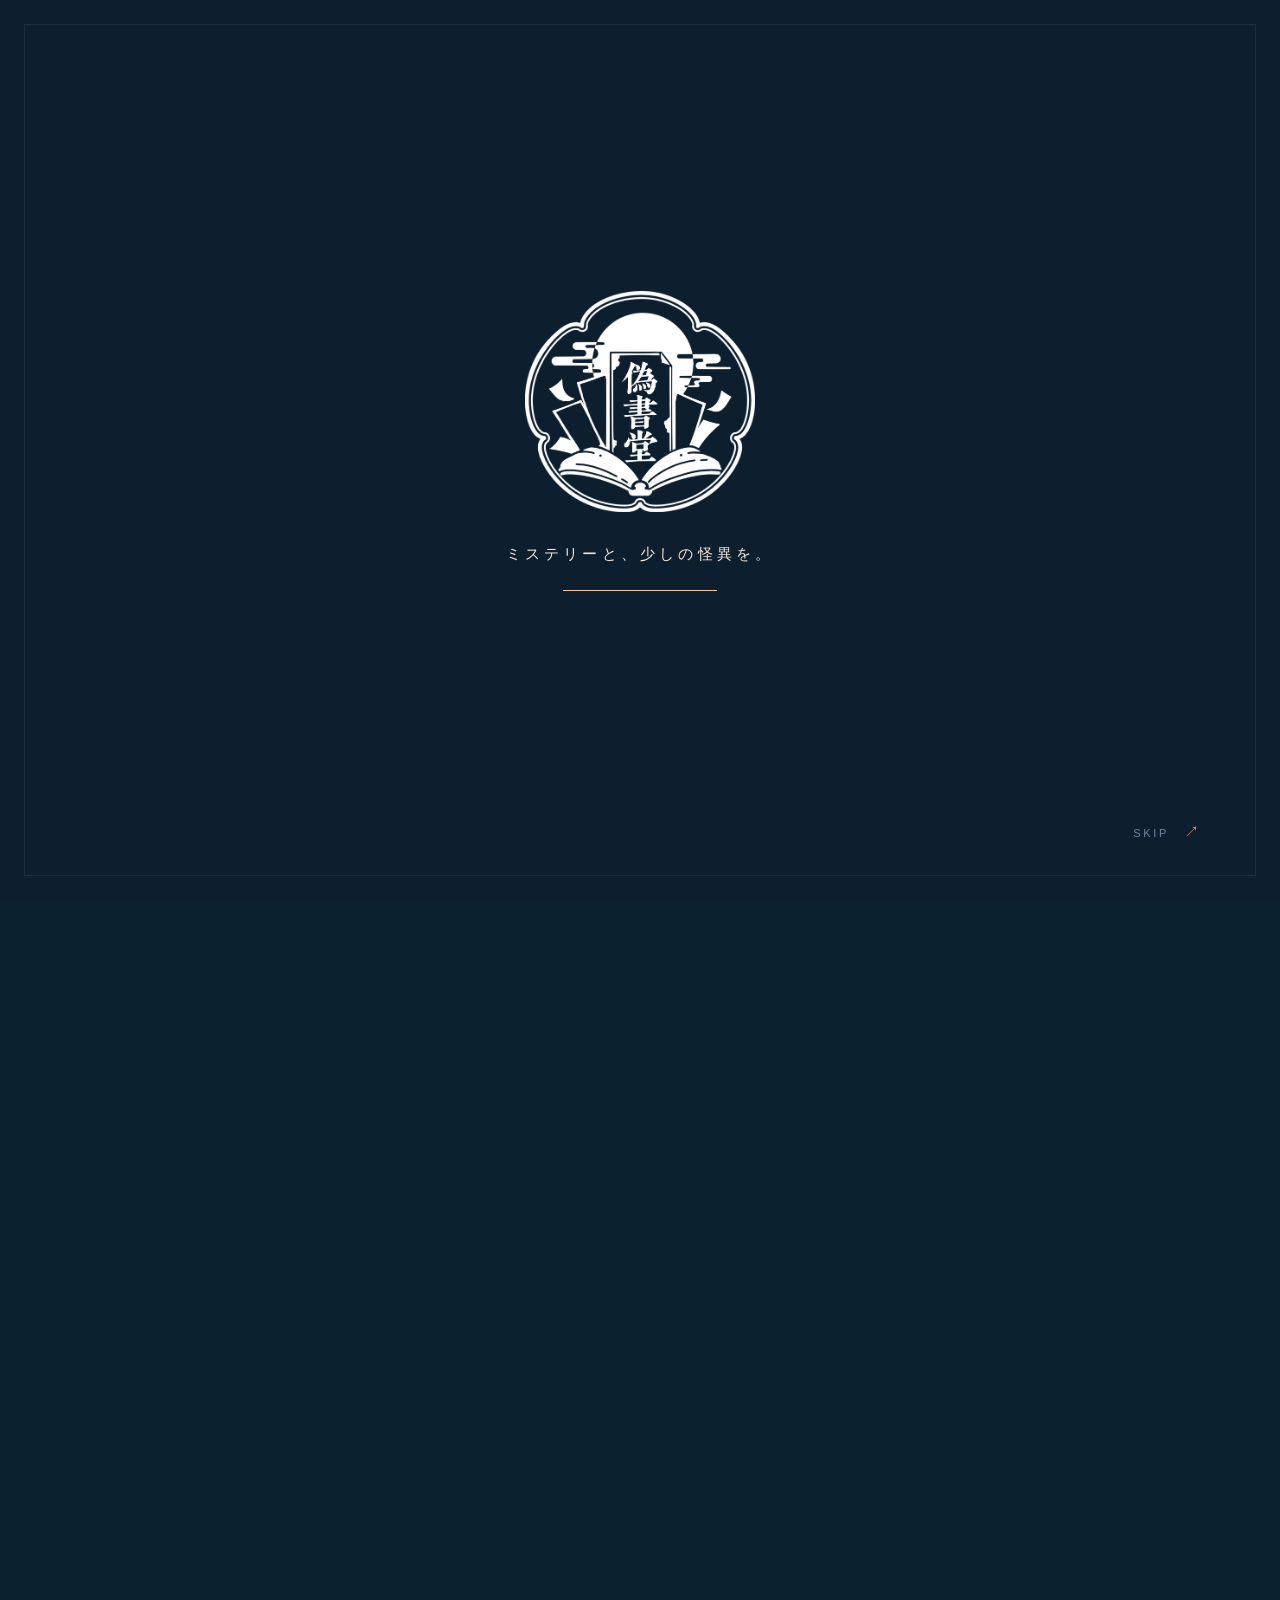
<file: tool.html>
<!doctype html>
<html lang="ja">
<head>
  <meta charset="utf-8" />
  <meta name="viewport" content="width=device-width,initial-scale=1" />
  <meta name="theme-color" content="#0D1F2E" />
  <meta name="description" content="偽書堂の自作制作ツール一覧。シナリオ・音声・BGM・歌詞演出・ミステリー設計・背景素材生成など、ブラウザで使える10の道具を紹介します。" />
  <meta property="og:type" content="website" />
  <meta property="og:site_name" content="偽書堂" />
  <meta property="og:title" content="TOOL｜創作を支える、小さな道具たち。｜偽書堂" />
  <meta property="og:description" content="ゲームや物語の制作に役立つ、自作ブラウザツール10選。" />
  <meta property="og:image" content="assets/og-image.jpg" />
  <meta name="twitter:card" content="summary_large_image" />
  <title>TOOL｜創作を支える、小さな道具たち。｜偽書堂</title>
  <link rel="icon" type="image/svg+xml" href="favicon.svg" />
  <link rel="stylesheet" href="styles.css" />
  <link rel="stylesheet" href="tool.css" />
  <script defer src="tool.js"></script>
  <script>
    if (!new URLSearchParams(location.search).has('standalone')) {
      location.replace('index.html?view=tool' + location.hash);
    }
  </script>
</head>
<body class="tool-page">
  <!-- トップバーは index.html で一元管理します。 -->


  <main class="tool-main">
    <section class="tool-hero" aria-labelledby="toolPageTitle">
      <div class="tool-frame">
        <div class="tool-frame-upper" aria-hidden="true"><span></span><span></span></div>
        <div class="tool-headline">
          <h1 id="toolPageTitle"><em>T</em>OOL</h1>
          <span class="tool-title-divider" aria-hidden="true"></span>
          <p>創作を支える、小さな道具たち。</p>
          <span class="tool-hero-label">TOOLS / 制作ツール</span>
        </div>
      </div>
      <p class="tool-lead">ゲームや映像、シナリオ制作のために作った、<br class="lead-break" />ブラウザで使える自作の制作ツールをまとめています。</p>
      <div class="tool-catalog-line"><span>TOOLS CATALOG</span><span>01 — 10</span></div>
    </section>

    <section class="tool-list" aria-label="自作ツール一覧">
      <div class="tool-card-grid">
      <a class="tool-card" href="https://toono-machi.github.io/kotonoha_atelier/" target="_blank" rel="noopener noreferrer" aria-label="ことのはアトリエを新しいタブで開く">
        <span class="tool-card-no" aria-hidden="true">01</span>
        <span class="tool-card-illustration" aria-hidden="true"><img src="assets/tools/kotonoha.svg" alt="" width="270" height="145" loading="lazy" /></span>
        <span class="tool-card-copy">
          <span class="tool-card-title">ことのはアトリエ</span>
          <span class="tool-card-subtitle">KS SCENARIO EDITOR</span>
          <span class="tool-card-description">ティラノビルダー向けのKSシナリオを作成・編集。台詞の抽出やキャラクター管理にも対応した、物語を書くためのエディター。</span>
          <span class="tool-card-tags"><span>シナリオ制作</span><span>ティラノビルダー</span></span>
        </span>
        <span class="tool-card-arrow" aria-hidden="true">→</span>
      </a>
      <a class="tool-card" href="https://toono-machi.github.io/koesoroe/" target="_blank" rel="noopener noreferrer" aria-label="こえそろえを新しいタブで開く">
        <span class="tool-card-no" aria-hidden="true">02</span>
        <span class="tool-card-illustration" aria-hidden="true"><img src="assets/tools/koesoroe.svg" alt="" width="270" height="145" loading="lazy" /></span>
        <span class="tool-card-copy">
          <span class="tool-card-title">こえそろえ</span>
          <span class="tool-card-subtitle">VOICE LEVELING STUDIO</span>
          <span class="tool-card-description">複数の台詞音声をまとめて読み込み、音量差を調整。WAV・MP3の聴き比べから一括書き出しまで、声の素材をきれいにそろえます。</span>
          <span class="tool-card-tags"><span>音声編集</span><span>一括音量調整</span></span>
        </span>
        <span class="tool-card-arrow" aria-hidden="true">→</span>
      </a>
      <a class="tool-card" href="https://toono-machi.github.io/Sound_loop_shitate/" target="_blank" rel="noopener noreferrer" aria-label="ループ仕立てを新しいタブで開く">
        <span class="tool-card-no" aria-hidden="true">03</span>
        <span class="tool-card-illustration" aria-hidden="true"><img src="assets/tools/loop.svg" alt="" width="270" height="145" loading="lazy" /></span>
        <span class="tool-card-copy">
          <span class="tool-card-title">ループ仕立て</span>
          <span class="tool-card-subtitle">SOUND LOOP STUDIO</span>
          <span class="tool-card-description">BGMの始点と終点を指定し、クロスフェードで自然な継ぎ目に。繰り返し再生に使いやすいループ音源を作るツール。</span>
          <span class="tool-card-tags"><span>BGM編集</span><span>ループ制作</span></span>
        </span>
        <span class="tool-card-arrow" aria-hidden="true">→</span>
      </a>
      <a class="tool-card" href="https://toono-machi.github.io/Short_shitate/" target="_blank" rel="noopener noreferrer" aria-label="ショート仕立てを新しいタブで開く">
        <span class="tool-card-no" aria-hidden="true">04</span>
        <span class="tool-card-illustration" aria-hidden="true"><img src="assets/tools/short.svg" alt="" width="270" height="145" loading="lazy" /></span>
        <span class="tool-card-copy">
          <span class="tool-card-title">ショート仕立て</span>
          <span class="tool-card-subtitle">SOUND SHORT EDITOR</span>
          <span class="tool-card-description">フル尺の楽曲の中間をカットし、前半と後半をなめらかにつないで短縮。試聴しながら自然なショート版を作成できます。</span>
          <span class="tool-card-tags"><span>楽曲編集</span><span>ショート版制作</span></span>
        </span>
        <span class="tool-card-arrow" aria-hidden="true">→</span>
      </a>
      <a class="tool-card" href="https://toono-machi.github.io/shinso_sekkeishitsu/" target="_blank" rel="noopener noreferrer" aria-label="真相設計室を新しいタブで開く">
        <span class="tool-card-no" aria-hidden="true">05</span>
        <span class="tool-card-illustration" aria-hidden="true"><img src="assets/tools/shinso.svg" alt="" width="270" height="145" loading="lazy" /></span>
        <span class="tool-card-copy">
          <span class="tool-card-title">真相設計室</span>
          <span class="tool-card-subtitle">MYSTERY SCENARIO ARCHITECT</span>
          <span class="tool-card-description">事件の真相・証拠・伏線・分岐を一か所に整理。情報公開管理や矛盾チェックもできる、ミステリーのための設計室。</span>
          <span class="tool-card-tags"><span>ミステリー制作</span><span>プロット設計</span></span>
        </span>
        <span class="tool-card-arrow" aria-hidden="true">→</span>
      </a>
      <a class="tool-card" href="https://toono-machi.github.io/ChocoLyric_TyranoBuilder_Studio/" target="_blank" rel="noopener noreferrer" aria-label="ChocoLyric Studioを新しいタブで開く">
        <span class="tool-card-no" aria-hidden="true">06</span>
        <span class="tool-card-illustration" aria-hidden="true"><img src="assets/tools/chocolyric.svg" alt="" width="270" height="145" loading="lazy" /></span>
        <span class="tool-card-copy">
          <span class="tool-card-title">ChocoLyric Studio</span>
          <span class="tool-card-subtitle">LYRICS &amp; END CREDITS</span>
          <span class="tool-card-description">歌詞表示・エンドロール・映像のタイミングや見た目をプレビューで調整。ティラノビルダー向けの演出データを書き出せます。</span>
          <span class="tool-card-tags"><span>歌詞演出</span><span>エンドロール</span></span>
        </span>
        <span class="tool-card-arrow" aria-hidden="true">→</span>
      </a>
      <a class="tool-card" href="https://toono-machi.github.io/BOOK-SPINE-GENERATOR/" target="_blank" rel="noopener noreferrer" aria-label="せぼねを新しいタブで開く">
        <span class="tool-card-no" aria-hidden="true">07</span>
        <span class="tool-card-illustration" aria-hidden="true"><img src="assets/tools/sebone.svg" alt="" width="270" height="145" loading="lazy" /></span>
        <span class="tool-card-copy">
          <span class="tool-card-title">せぼね</span>
          <span class="tool-card-subtitle">BOOK SPINE GENERATOR</span>
          <span class="tool-card-description">本の高さ・幅・色をランダムに組み合わせて背表紙の列を生成。タイトルも添えられ、背景イラスト用の透過PNGとして保存できます。</span>
          <span class="tool-card-tags"><span>イラスト補助</span><span>背景素材</span></span>
        </span>
        <span class="tool-card-arrow" aria-hidden="true">→</span>
      </a>
      <a class="tool-card" href="https://toono-machi.github.io/CineScriptPro/" target="_blank" rel="noopener noreferrer" aria-label="CineScript Proを新しいタブで開く">
        <span class="tool-card-no" aria-hidden="true">08</span>
        <span class="tool-card-illustration" aria-hidden="true"><img src="assets/tools/cinescript.svg" alt="" width="270" height="145" loading="lazy" /></span>
        <span class="tool-card-copy">
          <span class="tool-card-title">CineScript Pro</span>
          <span class="tool-card-subtitle">STORYBOARD &amp; SCENARIO STUDIO</span>
          <span class="tool-card-description">絵コンテとシナリオを一緒に管理。シーン・カットごとの作画、台詞やト書きの編集からPSD形式などへの書き出しまで、映像制作を支えます。</span>
          <span class="tool-card-tags"><span>絵コンテ制作</span><span>シナリオ管理</span></span>
        </span>
        <span class="tool-card-arrow" aria-hidden="true">→</span>
      </a>
      <a class="tool-card" href="https://toono-machi.github.io/CharacterMaker/" target="_blank" rel="noopener noreferrer" aria-label="Character Makerを新しいタブで開く">
        <span class="tool-card-no" aria-hidden="true">09</span>
        <span class="tool-card-illustration" aria-hidden="true"><img src="assets/tools/character-maker.svg" alt="" width="270" height="145" loading="lazy" /></span>
        <span class="tool-card-copy">
          <span class="tool-card-title">Character Maker</span>
          <span class="tool-card-subtitle">CHARACTER SPRITE MAKER</span>
          <span class="tool-card-description">ベース・髪・目・口・腕などの画像パーツを重ねて、立ち絵や表情差分を作成。組み合わせをプリセット保存し、透過PNGで書き出せます。</span>
          <span class="tool-card-tags"><span>立ち絵制作</span><span>表情差分</span></span>
        </span>
        <span class="tool-card-arrow" aria-hidden="true">→</span>
      </a>
      <a class="tool-card" href="https://toono-machi.github.io/Koitsuzuri/" target="_blank" rel="noopener noreferrer" aria-label="恋綴りを新しいタブで開く">
        <span class="tool-card-no" aria-hidden="true">10</span>
        <span class="tool-card-illustration" aria-hidden="true"><img src="assets/tools/koitsuzuri.svg" alt="" width="270" height="145" loading="lazy" /></span>
        <span class="tool-card-copy">
          <span class="tool-card-title">恋綴り</span>
          <span class="tool-card-subtitle">CHOCOLATE &amp; VANILLA ADV STUDIO</span>
          <span class="tool-card-description">恋愛ADVやビジュアルノベルのシナリオ・分岐を整理する制作アトリエ。一般向け・R18作品に対応し、物語の構成やシーンを管理できます。</span>
          <span class="tool-card-tags"><span>ADV制作</span><span>分岐設計</span></span>
        </span>
        <span class="tool-card-arrow" aria-hidden="true">→</span>
      </a>
        <div class="tool-ornament" aria-hidden="true">
          <div><span>BROWSER TOOLS</span><span>FOR CREATION</span><i></i></div>
          <img src="assets/tools/shelf.svg" alt="" width="270" height="145" loading="lazy" />
        </div>
      </div>
      <p class="tool-endnote"><span>✧</span> MADE WITH CURIOSITY, FOR CREATORS <span>✧</span></p>
    </section>
  </main>

  <footer class="footer tool-footer"><div class="section-inner footer-grid"><a href="index.html#home" class="footer-brand"><img src="assets/gishodo-logo.png" alt="" width="64" height="64" /><div><strong>偽書堂</strong><small>ミステリーと、少しの怪異を。</small></div></a><div class="footer-meta"><a href="#top">BACK TO TOP ↑</a><small>© <span id="copyrightYear">2026</span> 偽書堂 / GISHODO</small></div></div></footer>
</body>
</html>
</file>
<file: styles.css>
/* GISHODO / official site — flat illustration / 16-color palette */
:root {
  --ink:#0D1F2E; --navy:#152B3E; --slate:#385772; --smoke:#69899E;
  --blue-gray:#7797A6; --blue-dark:#2A4757; --cream:#FFF2DC;
  --ivory:#F6E9DA; --gray:#D7DBD7; --warm:#E7B99F;
  --gold:#F7C797; --coral:#E88B76; --red:#C65E5E;
  --line:rgba(246,233,218,.19); --serif:"Yu Mincho","Hiragino Mincho ProN","Noto Serif CJK JP","Noto Serif JP",serif;
  --sans:"Hiragino Kaku Gothic ProN","Yu Gothic","Noto Sans CJK JP",sans-serif;
  --header-h:88px;
}
*{box-sizing:border-box}
html{scroll-behavior:smooth;scroll-padding-top:calc(var(--header-h) + 16px)}
body{margin:0;background:var(--ink);color:var(--ivory);font-family:var(--sans);-webkit-font-smoothing:antialiased}
body.intro-lock{overflow:hidden}
button,a{-webkit-tap-highlight-color:transparent}
a{color:inherit;text-decoration:none}
button{font:inherit}
button:focus-visible,a:focus-visible{outline:2px solid var(--gold);outline-offset:5px}
img{max-width:100%;display:block}
[hidden]{display:none!important}
::selection{background:var(--coral);color:var(--ink)}
.site-shell{transition:opacity .75s ease;min-width:320px}
.js body:not(.ready) .site-shell{opacity:0}
/* intro */
.intro{display:none;position:fixed;inset:0;z-index:9999;background:var(--ink);align-items:center;justify-items:center;overflow:hidden}
.js .intro{display:grid}
.intro:before{content:"";position:absolute;inset:24px;border:1px solid rgba(246,233,218,.065);pointer-events:none}
.intro-inner{display:flex;align-items:center;flex-direction:column;transform:translateY(-3%)}
.intro-logo{width:min(34vw,230px);height:auto;aspect-ratio:1083/1039;object-fit:contain;filter:brightness(0) invert(1);opacity:0;transform:translateY(20px) scale(.92)}
.intro-copy{font-family:var(--serif);font-size:clamp(11px,1.5vw,15px);letter-spacing:.28em;color:var(--ivory);margin:34px 0 26px;opacity:0}
.intro-line{width:154px;height:1px;background:rgba(246,233,218,.2);position:relative;overflow:hidden;opacity:0}
.intro-line span{display:block;width:100%;height:100%;background:var(--gold);transform-origin:left;transform:scaleX(0)}
.intro-running .intro-logo{animation:intro-logo 1.05s .15s ease-out both}
.intro-running .intro-copy{animation:intro-copy .65s .82s ease-out both}
.intro-running .intro-line{animation:fade-in .6s 1.05s both}
.intro-running .intro-line span{animation:intro-bar 1s 1.13s ease-in-out both}
.intro-out{animation:intro-exit .65s ease both;pointer-events:none}
.intro-skip{position:absolute;bottom:44px;right:5%;border:0;background:transparent;color:var(--smoke);letter-spacing:.24em;font-size:11px;padding:14px;cursor:pointer}
.intro-skip span{font-size:15px;color:var(--coral);margin-left:10px}
@keyframes intro-logo{from{opacity:0;transform:translateY(20px) scale(.92)}to{opacity:1;transform:translateY(0) scale(1)}}
@keyframes intro-copy{from{opacity:0;transform:translateY(9px)}to{opacity:1;transform:translateY(0)}}
@keyframes fade-in{from{opacity:0}to{opacity:1}}
@keyframes intro-bar{from{transform:scaleX(0)}to{transform:scaleX(1)}}
@keyframes intro-exit{to{opacity:0;visibility:hidden}}
/* header */
.header{height:var(--header-h);position:sticky;top:0;z-index:40;display:flex;align-items:center;justify-content:space-between;gap:22px;padding:0 max(5%, calc((100vw - 1360px) / 2));background:rgba(13,31,46,.97);border-bottom:1px solid var(--line);backdrop-filter:blur(14px)}
.brand{display:inline-flex;align-items:center;gap:15px;min-width:max-content}
.brand-mark{width:62px;height:62px;object-fit:contain;filter:brightness(0) invert(1)}
.brand-text{display:flex;flex-direction:column;gap:5px}
.brand-text strong{font-family:var(--serif);font-size:30px;font-weight:600;letter-spacing:.23em;line-height:1}
.brand-text small{font-family:Georgia,serif;color:var(--blue-gray);letter-spacing:.2em;font-size:9px}
.desktop-nav{display:flex;align-items:center;gap:clamp(19px,3vw,46px);height:100%}
.desktop-nav a{font-family:Georgia,serif;font-size:12px;letter-spacing:.17em;color:var(--ivory);height:100%;display:flex;align-items:center;position:relative;transition:color .2s}
.desktop-nav a:hover,.desktop-nav a.active{color:var(--gold)}
.desktop-nav a:after{content:"";position:absolute;left:0;right:100%;height:1px;bottom:23px;background:var(--gold);transition:right .25s}
.desktop-nav a.active:after,.desktop-nav a:hover:after{right:0}
.menu-toggle{display:none}
.mobile-nav{display:none}
/* HERO — A concept */
.hero{min-height:min(800px, calc(100svh - var(--header-h)));height:max(670px,calc(100svh - var(--header-h)));max-height:920px;position:relative;isolation:isolate;overflow:hidden;background:var(--ink)}
.hero-art{position:absolute;z-index:-2;right:0;top:0;bottom:0;width:74%;background-image:url("assets/hero-window.webp");background-size:cover;background-position:center 56%;}
.hero-art:after{content:"";position:absolute;inset:0;background:linear-gradient(90deg, var(--ink) 0%,rgba(13,31,46,.95) 8%,rgba(13,31,46,.69) 25%,rgba(13,31,46,.12) 52%,rgba(13,31,46,0) 75%),linear-gradient(0deg,rgba(13,31,46,.65),transparent 23%)}
.hero-accent{position:absolute;z-index:-1;left:0;top:0;width:65%;height:100%;background:linear-gradient(90deg,var(--ink) 0%,rgba(13,31,46,.65) 40%,transparent 100%);pointer-events:none}
.hero-container{width:min(1360px,90%);margin:0 auto;height:100%;display:flex;align-items:center}
.hero-content{padding:0 0 30px;max-width:660px}
.eyebrow{display:flex;align-items:center;gap:12px;margin:0 0 26px;color:var(--smoke);font-family:Georgia,var(--sans);font-weight:400;font-size:11px;letter-spacing:.21em;line-height:1.5}
.eyebrow i{width:20px;height:1px;background:var(--coral);display:inline-block;flex:none}
.hero-eyebrow{margin:0 0 40px;color:var(--ivory)}
.hero-id{color:var(--smoke)}
h1,h2,h3,p{overflow-wrap:anywhere}
h1,h2,h3{font-weight:500;font-family:var(--serif)}
h1{font-size:clamp(39px,4.5vw,70px);line-height:1.5;letter-spacing:.075em;margin:0;color:var(--cream);text-shadow:0 2px 20px rgba(13,31,46,.2)}
h1 em{font-style:normal}
.short-line{height:1px;background:var(--gold);width:70px;margin:31px 0 27px}
.hero-caption{font-family:var(--serif);font-size:clamp(16px,1.7vw,21px);line-height:2.12;letter-spacing:.075em;margin:0 0 17px;color:var(--ivory)}
.hero-sub{font-family:var(--serif);font-size:14px;line-height:2.1;letter-spacing:.04em;color:var(--blue-gray);margin:0 0 34px}
.outline-btn{border:1px solid rgba(246,233,218,.68);padding:15px 22px;min-width:215px;display:inline-flex;align-items:center;justify-content:space-between;gap:20px;font-family:var(--serif);font-size:13px;letter-spacing:.1em;background:rgba(13,31,46,.22);transition:background .25s,color .25s,border-color .25s;cursor:pointer}
.outline-btn:hover{background:var(--ivory);color:var(--ink);border-color:var(--ivory)}
.outline-btn span{font-family:Georgia,serif;font-size:17px;color:var(--gold)}
.outline-btn:hover span{color:var(--red)}
.hero-side{position:absolute;right:65px;top:25%;writing-mode:vertical-rl;font-family:var(--serif);font-size:18px;letter-spacing:.5em;color:var(--ivory);text-shadow:0 1px 4px var(--ink)}
.scroll-note{position:absolute;left:50%;bottom:17px;transform:translateX(-50%);display:flex;flex-direction:column;align-items:center;gap:12px;font-family:Georgia,serif;font-size:9px;letter-spacing:.22em;color:var(--ivory)}
.scroll-note b{width:1px;height:42px;background:linear-gradient(var(--gold),transparent)}
.hero-corner{position:absolute;width:34px;height:34px;border-color:rgba(246,233,218,.2);pointer-events:none}.hero-corner-a{left:30px;top:30px;border-top:1px solid;border-left:1px solid}.hero-corner-b{right:30px;bottom:30px;border-right:1px solid;border-bottom:1px solid}
/* shared sections */
.section-pad{padding:105px 0}.section-inner{width:min(1260px,88%);margin:0 auto}.section-title-row{display:flex;justify-content:space-between;align-items:flex-end;gap:20px;margin-bottom:45px}
h2{font-size:clamp(30px,3.5vw,47px);letter-spacing:.14em;line-height:1.35;margin:0;color:var(--cream)}
.jp-dot{color:var(--coral)}.section-lead{font-family:var(--serif);color:var(--smoke);margin:15px 0 0;letter-spacing:.1em;font-size:14px}.section-index{font:11px Georgia,serif;letter-spacing:.19em;color:var(--smoke);white-space:nowrap;padding-bottom:9px}
/* works */
.games{background:var(--navy);position:relative}.games:before{content:"";position:absolute;top:0;left:0;right:0;height:1px;background:var(--line)}
.game-list{display:grid;grid-template-columns:repeat(2,minmax(0,1fr));gap:26px}
.game-card{background:var(--ink);border:1px solid rgba(246,233,218,.17);min-width:0;transition:border-color .25s,transform .25s}
.game-card:hover{border-color:rgba(247,199,151,.6);transform:translateY(-4px)}
.game-visual{aspect-ratio:900/480;position:relative;overflow:hidden;background:var(--blue-dark)}
.game-visual img{width:100%;height:100%;object-fit:cover;transition:transform .5s}.game-card:hover .game-visual img{transform:scale(1.03)}
.game-number{position:absolute;top:17px;left:19px;background:rgba(13,31,46,.78);border:1px solid rgba(246,233,218,.35);padding:7px 11px;letter-spacing:.16em;font:10px Georgia,serif;color:var(--cream)}
.game-content{padding:31px 33px 30px}.game-card-head{display:flex;justify-content:space-between;align-items:center;gap:8px}.tag{border-left:2px solid var(--coral);font-size:11px;color:var(--ivory);padding-left:9px;letter-spacing:.04em}.game-status{font-size:11px;color:var(--gold);letter-spacing:.12em;white-space:nowrap}
h3{font-size:clamp(20px,2.4vw,31px);line-height:1.45;margin:21px 0 6px;letter-spacing:.045em;color:var(--cream)}
.game-english{font:11px Georgia,serif;letter-spacing:.18em;color:var(--smoke);margin:0 0 22px}
.game-description{color:var(--gray);font-family:var(--serif);font-size:14px;line-height:2;margin:0;min-height:88px}
.game-actions{border-top:1px solid var(--line);padding-top:23px;margin-top:20px;display:flex;gap:24px;justify-content:space-between;align-items:center;flex-wrap:wrap}
.text-btn{border:0;background:none;color:var(--cream);display:inline-flex;align-items:center;gap:18px;font-family:var(--serif);font-size:13px;letter-spacing:.07em;padding:3px 0;cursor:pointer}
.text-btn span{color:var(--coral);font-size:20px}.text-btn:hover{color:var(--gold)}
.play-link{font-size:12px;color:var(--gold);border-bottom:1px solid var(--gold);padding-bottom:3px}
.works-footnote{text-align:center;margin:38px 0 0;color:var(--smoke);letter-spacing:.15em;font:11px Georgia,var(--sans)}.works-footnote span{color:var(--coral)}
/* about */
.about{background:var(--ink);border-top:1px solid var(--line)}
.about-grid{display:grid;grid-template-columns:minmax(0,1fr) minmax(0,1.1fr);gap:10%;align-items:center}
.about-ornament {
    position: relative;
    min-height: 450px;
    overflow: hidden;
    border: 1px solid rgba(246,233,218,.1);

    background:
        url("assets/gishodo-logo.png") center center / 320px auto no-repeat,
        linear-gradient(140deg, var(--navy), var(--ink));
}
.about-logo {
    position: absolute;
    width: 320px;
    max-width: 75%;
    height: auto;

    top: 50%;
    left: 50%;
    transform: translate(-50%, -50%);

    object-fit: contain;

    /* 黒いロゴを白く変換 */
    filter: brightness(0) saturate(100%) invert(92%)
        sepia(11%) saturate(490%) hue-rotate(320deg)
        brightness(105%) contrast(102%);
    opacity: 0.85;
}
/* 元の図形を非表示 */
.ornament-ring,
.ornament-circle,
.ornament-line {
    display: none;
}
.ornament-ring{position:absolute;width:340px;height:340px;border:1px solid var(--smoke);border-radius:50%;left:calc(50% - 170px);top:calc(50% - 170px);opacity:.44}
.ornament-ring:before,.ornament-ring:after{content:"";position:absolute;inset:25px;border:1px solid rgba(105,137,158,.45);border-radius:50%}.ornament-ring:after{inset:80px}
.ornament-circle{position:absolute;width:160px;height:160px;background:var(--ivory);border-radius:50%;left:calc(50% - 80px);top:calc(50% - 80px);box-shadow:60px 30px 0 -47px var(--coral)}
.ornament-line{position:absolute;top:55%;left:-10%;width:120%;height:2px;background:var(--gold);transform:rotate(-23deg);box-shadow:0 14px 0 var(--ink),0 18px 0 var(--slate)}
.ornament-text{position:absolute;bottom:26px;left:27px;font:11px Georgia,serif;letter-spacing:.23em;color:var(--smoke)}
.about-copy h2{line-height:1.6}.about-copy .short-line{margin:33px 0}
.about-copy>p:not(.eyebrow):not(.about-byline){font-family:var(--serif);font-size:15px;line-height:2.3;color:var(--gray);margin:0 0 17px;letter-spacing:.025em}
.about-byline{font:11px Georgia,serif;color:var(--smoke);letter-spacing:.15em;margin:29px 0 0;border-top:1px solid var(--line);padding-top:20px}
.about-byline span{font-family:var(--serif);color:var(--cream);font-size:15px;margin-left:16px;letter-spacing:.06em}
/* news */
.news{background:var(--ivory);color:var(--ink)}.news h2{color:var(--ink)}.news .eyebrow{color:var(--slate)}.news .section-index{color:var(--slate)}
.news-list{border-top:1px solid rgba(21,43,62,.24);border-bottom:1px solid rgba(21,43,62,.24)}
.news-empty{margin:0;font-family:var(--serif);padding:36px 8px;color:var(--slate);font-size:15px}
.news-row{display:grid;grid-template-columns:140px 100px 1fr;align-items:center;gap:22px;min-height:74px;padding:18px 8px;border-bottom:1px solid rgba(21,43,62,.18);font-size:14px;line-height:1.6}.news-row:last-child{border-bottom:0}.news-row time{font:13px Georgia,serif;color:var(--slate)}.news-tag{background:#D7DBD7;color:var(--navy);text-align:center;padding:5px;font-size:11px;letter-spacing:.06em}.news-row:hover .news-title{text-decoration:underline;text-decoration-color:var(--coral)}
/* contact footer */
.contact{background:var(--blue-dark);border-top:1px solid var(--line)}.contact-layout{display:flex;justify-content:space-between;align-items:center;gap:40px}.contact h2{font-size:clamp(28px,3vw,42px)}.contact p:not(.eyebrow){font-family:var(--serif);line-height:1.9;color:var(--gray);font-size:14px}.socials{display:flex;flex-wrap:wrap;gap:12px;justify-content:flex-end}.socials a{display:inline-block;border:1px solid rgba(246,233,218,.65);font:12px Georgia,sans-serif;letter-spacing:.09em;padding:16px 20px;min-width:110px;text-align:center}.socials a:hover{background:var(--ivory);color:var(--ink)}.contact-empty{font-size:13px;color:var(--smoke)}
.footer{background:var(--ink);padding:35px 0}.footer-grid{display:flex;justify-content:space-between;align-items:center;gap:24px}.footer-brand{display:flex;align-items:center;gap:17px}.footer-brand img{filter:brightness(0) invert(1);width:61px;height:auto}.footer-brand>div{display:flex;flex-direction:column;gap:7px}.footer-brand strong{font-family:var(--serif);font-size:24px;font-weight:500;letter-spacing:.16em}.footer-brand small{font-family:var(--serif);font-size:10px;color:var(--smoke);letter-spacing:.08em}.footer-meta{display:flex;flex-direction:column;align-items:flex-end;gap:18px}.footer-meta a{font:11px Georgia,serif;color:var(--cream);letter-spacing:.16em}.footer-meta small{font-size:10px;letter-spacing:.1em;color:var(--smoke)}
/* dialog */
.game-dialog{width:min(580px,calc(100% - 32px));max-height:min(85vh,900px);padding:0;margin:auto;border:1px solid var(--smoke);background:var(--navy);color:var(--ivory);box-shadow:0 20px 90px rgba(0,0,0,.5)}
.game-dialog::backdrop{background:rgba(5,13,23,.82);backdrop-filter:blur(5px)}
.dialog-layout{padding:46px 45px;position:relative}.dialog-close{position:absolute;top:15px;right:20px;font-size:30px;background:none;border:0;color:var(--cream);cursor:pointer}.dialog-layout h2{font-size:29px;line-height:1.5;margin:18px 0 16px}.dialog-category{color:var(--gold);font-size:12px;line-height:1.8}.dialog-description{font-family:var(--serif);font-size:15px;line-height:2.15;margin:32px 0}.dialog-note{font-family:var(--serif);font-size:13px;color:var(--smoke);border-top:1px solid var(--line);padding-top:19px;margin:0}
@media (max-width:1050px){.header{padding:0 4%}.desktop-nav{gap:24px}.brand-text strong{font-size:27px}.hero-art{width:85%}.about-grid{gap:6%}.game-content{padding:25px}.game-description{min-height:112px}}
@media (max-width:800px){:root{--header-h:75px}.header{padding:0 5%}.brand-mark{width:52px;height:52px}.brand-text strong{font-size:25px}.brand-text small{font-size:8px}.desktop-nav{display:none}.menu-toggle{display:flex;flex-direction:column;justify-content:center;gap:6px;width:44px;height:44px;padding:9px;border:1px solid var(--line);background:transparent}.menu-toggle span{width:24px;height:1px;background:var(--ivory)}.mobile-nav:not([hidden]){display:flex;position:fixed;top:var(--header-h);left:0;right:0;z-index:39;background:var(--ink);padding:18px 7% 26px;border-bottom:1px solid var(--line);flex-direction:column;gap:0;box-shadow:0 20px 30px rgba(0,0,0,.32)}.mobile-nav a{font:13px Georgia,serif;letter-spacing:.2em;padding:16px 0;border-bottom:1px solid var(--line)}.hero{min-height:680px;height:calc(100svh - var(--header-h));max-height:850px}.hero-art{width:100%;background-position:64% 50%;opacity:.65}.hero-art:after{background:linear-gradient(90deg,rgba(13,31,46,.91),rgba(13,31,46,.35) 65%),linear-gradient(0deg,var(--ink),transparent 40%)}.hero-accent{width:90%}.hero-content{max-width:600px}.hero-side{display:none}.game-list{grid-template-columns:1fr;max-width:650px;margin:0 auto}.game-description{min-height:0}.about-grid{grid-template-columns:1fr;gap:40px}.about-ornament{min-height:300px;order:2}.about-copy{order:1}.contact-layout{align-items:flex-start;flex-direction:column}.socials{justify-content:flex-start}.section-pad{padding:80px 0}}
@media (max-width:520px){:root{--header-h:68px}.brand{gap:9px}.brand-mark{width:46px;height:46px}.brand-text strong{font-size:22px}.brand-text small{font-size:7px;letter-spacing:.1em}.hero{min-height:620px;height:calc(100svh - var(--header-h));max-height:800px}.hero-container{width:88%}.hero-content{padding-bottom:30px}.hero-art{background-position:58% 50%;opacity:.47}.hero-art:after{background:linear-gradient(90deg,rgba(13,31,46,.98),rgba(13,31,46,.46)),linear-gradient(0deg,rgba(13,31,46,.95),transparent 43%)}.hero-eyebrow{font-size:9px;letter-spacing:.13em;margin-bottom:26px}.hero-id{display:none}h1{font-size:clamp(32px,8.6vw,47px);letter-spacing:.03em}.hero-caption{font-size:15px}.hero-sub{font-size:12px}.short-line{margin:25px 0}.hero-corner{display:none}.scroll-note{bottom:6px}.section-inner{width:88%}.section-title-row{margin-bottom:27px}.section-pad{padding:66px 0}.section-index{display:none}h2{font-size:32px}.section-lead{font-size:12px;line-height:1.9}.game-content{padding:23px 19px}.game-card-head{align-items:flex-start}.tag{font-size:10px}.game-status{font-size:10px}h3{font-size:23px}.game-description{font-size:13px}.game-actions{gap:18px}.about-ornament{min-height:250px}.ornament-ring{transform:scale(.8)}.ornament-circle{transform:scale(.8)}.about-copy>p:not(.eyebrow):not(.about-byline){font-size:14px}.news-row{grid-template-columns:90px 75px 1fr;gap:10px;font-size:12px}.news-row time{font-size:11px}.news-tag{font-size:10px}.contact h2{font-size:29px}.footer-grid{align-items:flex-start;flex-direction:column}.footer-meta{width:100%;align-items:flex-start}.dialog-layout{padding:40px 22px}.dialog-layout h2{font-size:23px}.intro-logo{width:190px}}
@media (prefers-reduced-motion: reduce){html{scroll-behavior:auto}*,*:before,*:after{animation-duration:.001ms!important;transition-duration:.001ms!important}}

/* Creator link (profile page) */
.creator-profile-link{display:inline-flex;align-items:center;gap:8px;margin-left:16px;border-bottom:1px solid transparent;transition:border-color .2s,color .2s}
.about-byline .creator-profile-link span{margin-left:0}
.about-byline .creator-profile-link .creator-profile-arrow{font:16px Georgia,serif;color:var(--coral)}
.creator-profile-link:hover{border-color:var(--coral)}


/* WOX counter: position next to the existing navigation; original nav styles remain unchanged. */
.wox-access-counter{display:flex;align-items:center;justify-content:center;flex:0 0 auto;min-width:0;line-height:1;white-space:nowrap}
.wox-access-counter img{display:inline-block;width:auto;height:auto;max-width:105px;max-height:42px;vertical-align:middle}
.wox-access-counter a{display:inline-flex;align-items:center;justify-content:center}
@media(min-width:801px) and (max-width:900px){.header:has(>.wox-access-counter){gap:10px;padding-inline:2.5%}.header:has(>.wox-access-counter) .desktop-nav{gap:12px}}
@media(max-width:800px){.header>.wox-access-counter{margin-left:auto}.header>.menu-toggle{flex:0 0 44px}}
@media(max-width:520px){.wox-access-counter img{max-width:84px;max-height:32px}.header:has(>.wox-access-counter){gap:8px}}
</file>
<file: tool.css>
/* TOOL PAGE — based on selected navy/ivory card-grid design (proposal A). */
.tool-page{background:#0c2130;color:var(--ivory);min-width:320px}
.tool-main{background:radial-gradient(ellipse at 30% 5%,rgba(45,76,91,.34),transparent 48%),#0b2130;min-height:calc(100vh - 230px);overflow:hidden}
.tool-hero,.tool-list{width:min(1510px,93%);margin-inline:auto}
.tool-hero{padding-top:25px}
.tool-frame{position:relative;border-bottom:1px solid rgba(243,219,192,.75);padding:0 0 3px}
.tool-frame:before{content:"";position:absolute;inset:0 0 auto;left:33px;right:8px;border-top:1px solid rgba(243,219,192,.9)}
.tool-frame-upper{position:relative;height:24px}
.tool-frame-upper:before{content:"";position:absolute;top:0;left:2px;width:44px;height:25px;background:repeating-linear-gradient(130deg,transparent 0 6px,#d7b18f 7px 8px,transparent 9px 11px);clip-path:polygon(0 0,100% 0,0 100%)}
.tool-frame-upper span:first-child{position:absolute;top:24px;left:0;width:1px;height:126px;background:#d8b898}
.tool-frame-upper span:last-child{position:absolute;top:24px;right:0;width:1px;height:126px;background:#d8b898}
.tool-headline{min-height:140px;display:flex;align-items:center;gap:clamp(20px,3vw,52px);padding:9px 3.8% 23px;border-bottom:1px solid rgba(243,219,192,.85);position:relative}
.tool-headline:after{content:"";height:1px;position:absolute;left:0;right:0;bottom:-6px;background:rgba(243,219,192,.55)}
.tool-headline h1{font:normal clamp(58px,6.3vw,92px)/1.05 Georgia,'Times New Roman',serif;letter-spacing:.065em;color:#fff0df;margin:0;white-space:nowrap}
.tool-headline h1 em{font-style:normal;color:#e38f7d}
.tool-title-divider{display:block;flex:none;width:1px;height:78px;background:#f0d6bd;position:relative;transform:rotate(19deg)}
.tool-headline p{font:clamp(16px,2vw,27px)/1.65 var(--serif);letter-spacing:.22em;color:#f8e6cf;margin:0;white-space:nowrap}
.tool-hero-label{font:11px Georgia,serif;letter-spacing:.3em;color:#efc59b;margin-left:auto;white-space:nowrap}
.tool-lead{font:clamp(14px,1.35vw,18px)/2 var(--serif);color:#f0e4d4;letter-spacing:.07em;margin:28px 0 23px;padding-left:26px;border-left:4px solid #d27c6b}
.tool-catalog-line{display:flex;align-items:center;justify-content:space-between;margin:0 0 15px;color:#e9c9a8;letter-spacing:.25em;font:10px Georgia,serif;opacity:.75}
.tool-card-grid{display:grid;grid-template-columns:repeat(2,minmax(0,1fr));gap:18px;align-items:stretch}
.tool-card{min-height:198px;position:relative;display:grid;grid-template-columns:29% minmax(0,1fr);align-items:center;gap:18px;padding:24px 41px 20px 27px;border:4px solid #f1dfc8;outline:1px solid #a8a08f;outline-offset:-9px;background:linear-gradient(135deg,#fff1de,#f6e5cf);color:#192c37;box-shadow:inset 0 0 0 2px #e4cab1,0 1px 1px rgba(0,0,0,.24);transition:transform .2s ease,box-shadow .2s ease,border-color .2s ease}
.tool-card:before,.tool-card:after{content:"";position:absolute;width:16px;height:16px;border:1px solid #d6b99b;pointer-events:none}
.tool-card:before{top:9px;left:9px;border-right:0;border-bottom:0}
.tool-card:after{bottom:9px;right:9px;border-left:0;border-top:0}
.tool-card:hover,.tool-card:focus-visible{transform:translateY(-3px);box-shadow:0 12px 22px rgba(0,0,0,.18),inset 0 0 0 2px #e4cab1;border-color:#fff0dc}
.tool-card:focus-visible{outline:3px solid #e89c84;outline-offset:4px}
.tool-card-no{position:absolute;top:12px;left:16px;color:#ac5547;font:italic 17px Georgia,serif;letter-spacing:.03em}
.tool-card-illustration{width:100%;height:125px;display:flex;justify-content:center;align-items:center;overflow:hidden;border-right:1px solid #ca8d72;padding:0 12px 0 0;margin-top:15px}
.tool-card-illustration img{display:block;width:100%;height:100%;object-fit:contain;filter:drop-shadow(0 2px 1px rgba(37,44,47,.08))}
.tool-card-copy{display:flex;flex-direction:column;min-width:0;align-items:flex-start;padding:4px 4px 2px 0}
.tool-card-title{font:600 clamp(22px,2.1vw,32px)/1.2 var(--serif);color:#162633;letter-spacing:.055em;margin:0 0 2px;overflow-wrap:anywhere}
.tool-card-subtitle{font:9px Georgia,serif;color:#9c7062;letter-spacing:.16em;margin:0 0 8px}
.tool-card-description{font:clamp(12px,.94vw,14px)/1.75 var(--serif);color:#253845;letter-spacing:.02em;margin:0;min-height:50px}
.tool-card-tags{display:flex;gap:7px;flex-wrap:wrap;margin-top:10px}
.tool-card-tags span{font:11px/1.4 var(--serif);border:1px solid #bb7661;border-radius:99px;color:#9e5646;padding:3px 10px;white-space:nowrap}
.tool-card-arrow{position:absolute;right:14px;bottom:13px;font:normal 29px/1 Georgia,serif;color:#ba6657;transition:transform .2s ease}
.tool-card:hover .tool-card-arrow{transform:translateX(5px)}
.tool-ornament{min-height:195px;display:flex;align-items:center;justify-content:space-evenly;gap:28px;padding:18px 24px;color:#e6bf95}
.tool-ornament>div{display:flex;flex-direction:column;gap:10px;font:11px Georgia,serif;letter-spacing:.35em;white-space:nowrap}
.tool-ornament i{position:relative;height:1px;width:190px;background:linear-gradient(90deg,#dfb894,#eecda7)}
.tool-ornament i:after{content:"";position:absolute;right:-5px;top:-4px;width:9px;height:9px;background:#e9bb8a;transform:rotate(45deg)}
.tool-ornament img{width:190px;height:132px;object-fit:contain;opacity:.84}
.tool-card-grid>.tool-ornament{grid-column:1 / -1;min-height:145px;justify-content:center}
.tool-endnote{font:10px Georgia,serif;letter-spacing:.28em;color:#7d9aa5;text-align:center;margin:35px 0 53px}
.tool-endnote span{color:#e0b890;padding:0 12px}
.tool-footer{border-top:1px solid rgba(246,233,218,.25)}
@media(max-width:1280px){.tool-headline{gap:24px}.tool-headline p{letter-spacing:.09em}.tool-hero-label{font-size:9px}.tool-card{padding:24px 28px 19px 23px;gap:11px;grid-template-columns:28% minmax(0,1fr)}.tool-card-title{font-size:26px}}
@media(max-width:1040px){.tool-headline{flex-wrap:wrap;justify-content:flex-start;gap:20px}.tool-hero-label{margin-left:0}.tool-card-grid{gap:14px}.tool-card{grid-template-columns:1fr;min-height:280px;padding:32px 22px 30px}.tool-card-illustration{height:102px;border-right:0;border-bottom:1px solid #ca8d72;margin-top:0;padding:0 0 12px}.tool-card-illustration img{height:92px;width:230px}.tool-card-title{font-size:28px}.tool-card-description{min-height:0}.tool-ornament{flex-direction:column;gap:10px}.tool-ornament img{width:150px;height:90px}}
@media(max-width:800px){.tool-headline h1{font-size:68px}.tool-hero-label{display:none}.tool-headline p{font-size:20px}.tool-headline{min-height:120px}.tool-title-divider{height:60px}.tool-hero{padding-top:20px}.tool-frame-upper span:first-child,.tool-frame-upper span:last-child{height:124px}}
@media(max-width:600px){.tool-hero,.tool-list{width:90%}.tool-hero{padding-top:17px}.tool-headline{padding:13px 11px 19px;gap:13px;min-height:0}.tool-headline h1{font-size:56px}.tool-headline p{font-size:14px;white-space:normal;letter-spacing:.1em}.tool-title-divider{height:46px}.tool-lead{padding-left:14px;font-size:13px;line-height:1.9;margin:25px 0 16px}.tool-card-grid{grid-template-columns:1fr;gap:15px}.tool-card{display:grid;grid-template-columns:130px minmax(0,1fr);gap:12px;min-height:210px;padding:28px 22px 22px 12px}.tool-card-illustration{height:124px;border-bottom:0;border-right:1px solid #ca8d72;margin-top:5px;padding:0 8px 0 0}.tool-card-illustration img{height:110px;width:100%}.tool-card-title{font-size:clamp(19px,5.8vw,27px)}.tool-card-description{font-size:11px;line-height:1.7}.tool-card-subtitle{font-size:7px;line-height:1.6}.tool-card-tags{gap:5px;margin-top:9px}.tool-card-tags span{padding:3px 7px;font-size:9px}.tool-card-arrow{font-size:23px;bottom:12px;right:9px}.tool-ornament{display:none}.tool-endnote{font-size:8px;letter-spacing:.13em;margin:31px 0 40px}}
@media(max-width:420px){.tool-headline{gap:8px}.tool-headline h1{font-size:47px}.tool-headline p{font-size:12px}.tool-card{grid-template-columns:100px minmax(0,1fr);gap:10px;padding:27px 16px 25px 9px}.tool-card-illustration{height:100px}.tool-card-illustration img{height:95px}.tool-card-title{font-size:20px}.tool-card-description{font-size:11px}.tool-card-tags{margin-top:9px}.tool-card-tags span{font-size:9px}.tool-card-no{top:9px;left:12px}}
@media(prefers-reduced-motion:reduce){.tool-card,.tool-card-arrow{transition:none}}
</file>
<file: profile.css>
/* CREATOR PROFILE / designed to match the user's edited GISHODO site. */
.profile-page{background:var(--ink)}
.profile-hero{position:relative;overflow:hidden;min-height:660px;isolation:isolate;background:linear-gradient(120deg,var(--ink) 3%,var(--navy) 58%,var(--blue-dark) 100%);border-bottom:1px solid var(--line)}
.profile-hero-beam{position:absolute;inset:0;pointer-events:none;z-index:-1;background:linear-gradient(118deg,transparent 48%,rgba(119,151,166,.1) 48.1%,rgba(119,151,166,.1) 62%,transparent 62.1%)}
.profile-hero:after{content:"";position:absolute;bottom:0;left:0;width:100%;height:1px;background:linear-gradient(90deg,transparent,var(--coral) 70%,transparent);opacity:.55;pointer-events:none}
.profile-hero-inner{width:min(1260px,88%);margin:0 auto;display:grid;grid-template-columns:1fr minmax(380px, .96fr);align-items:center;gap:clamp(24px,5vw,90px);min-height:660px;padding:46px 0}
.profile-hero-copy{z-index:2;padding:26px 0}.profile-hero-copy .eyebrow{margin-bottom:28px}.profile-quiet{color:var(--blue-gray)}
.profile-hero-copy h1{font-size:clamp(58px,6vw,94px);font-weight:500;letter-spacing:.21em;line-height:1.14;margin:0}
.profile-romaji{font:14px Georgia,serif;color:var(--blue-gray);letter-spacing:.52em;margin:23px 0 23px}
.profile-roles{font-family:var(--serif);letter-spacing:.15em;font-size:clamp(14px,1.5vw,18px);line-height:1.7;color:var(--ivory);white-space:nowrap}
.profile-roles span{color:var(--coral);padding:0 5px}
.profile-hero-copy .short-line{margin:28px 0 25px}
.profile-tagline{font-family:var(--serif);font-size:clamp(19px,2vw,27px);line-height:1.7;letter-spacing:.06em;color:var(--cream);margin:0 0 21px}
.profile-summary{font-family:var(--serif);font-size:15px;line-height:2.15;letter-spacing:.025em;color:var(--gray);margin:0 0 31px}
.profile-back-btn{min-width:200px}
.profile-visual{position:relative;width:min(100%,530px);margin-inline:auto;aspect-ratio:1/1;padding:13px;background:var(--navy);border:1px solid rgba(246,233,218,.22);box-shadow:20px 22px 0 rgba(13,31,46,.32)}
.profile-visual:before,.profile-visual:after{content:"";width:24px;height:24px;position:absolute;border:1px solid var(--coral);z-index:4;pointer-events:none}
.profile-visual:before{top:0;left:0;border-right:0;border-bottom:0}.profile-visual:after{right:0;bottom:0;border-top:0;border-left:0}
.profile-visual img{width:100%;height:100%;object-fit:cover;object-position:center;background:#2C6073}
.profile-visual-number{position:absolute;right:20px;bottom:20px;color:var(--cream);background:rgba(13,31,46,.77);font:10px Georgia,serif;letter-spacing:.23em;padding:10px 13px}
.profile-side-note{position:absolute;right:13px;top:50%;writing-mode:vertical-rl;color:rgba(246,233,218,.53);font:10px Georgia,serif;letter-spacing:.32em;transform:translateY(-50%)}
.profile-info{padding:85px 0 96px;background:var(--navy)}
.profile-section-head{display:flex;align-items:center;gap:20px;margin:0 0 18px}.profile-section-head .eyebrow{margin:0;white-space:nowrap}.profile-head-rule{width:100%;height:1px;background:var(--line)}.profile-no{white-space:nowrap;color:var(--smoke);font:10px Georgia,serif;letter-spacing:.16em}
.profile-info-title{font-size:clamp(28px,3.3vw,43px);margin-bottom:39px}
.profile-info-grid{display:grid;grid-template-columns:repeat(3,minmax(0,1fr));border:1px solid var(--line);background:rgba(13,31,46,.18)}
.profile-info-panel{position:relative;min-height:364px;padding:32px clamp(20px,2.8vw,39px);overflow:hidden}.profile-info-panel + .profile-info-panel{border-left:1px solid var(--line)}
.profile-label{font:11px Georgia,serif;letter-spacing:.17em;color:var(--gold);margin:0 0 22px}.profile-label span{font:11px var(--serif);color:var(--smoke);letter-spacing:.05em;padding-left:8px}
.profile-info-panel h3{font-size:clamp(20px,2vw,26px);margin:0 0 24px;letter-spacing:.05em}.profile-info-panel>p:not(.profile-label){font-family:var(--serif);font-size:13px;line-height:2.1;color:var(--gray);margin:0}
.profile-tool-list{display:flex;flex-direction:column;gap:11px}
.profile-tool{display:flex;align-items:flex-start;gap:14px;background:rgba(13,31,46,.47);border:1px solid var(--line);padding:15px 13px;min-width:0}
.tool-mark{width:36px;height:36px;border:1px solid rgba(247,199,151,.6);color:var(--gold);display:grid;place-items:center;flex:none;font:14px Georgia,serif}
.profile-tool strong{font:17px Georgia,serif;color:var(--cream)}.profile-tool p{font-family:var(--serif);font-size:11px;line-height:1.65;color:var(--gray);margin:6px 0 0}
.profile-likes{display:flex;flex-wrap:wrap;gap:8px;margin:0 0 25px}
.profile-likes span{border:1px solid rgba(246,233,218,.25);padding:9px 12px;font-size:12px;font-family:var(--serif);color:var(--ivory);white-space:nowrap}
.profile-panel-deco{position:absolute;right:23px;bottom:20px;opacity:.5;pointer-events:none}
.profile-deco-cup{width:115px;height:115px;right:17px;bottom:11px;opacity:.52}
.profile-deco-cup .profile-cup-image{display:block;width:100%;height:100%;object-fit:contain}
.profile-deco-moon{width:93px;height:93px;border-radius:50%;border:1px solid var(--smoke)}.profile-deco-moon:before{content:"";display:block;position:absolute;inset:17px;border-radius:50%;background:var(--gold)}.profile-deco-moon:after{content:"";position:absolute;width:62px;height:62px;border-radius:50%;background:var(--navy);left:43px;top:-4px}
.profile-scope{background:var(--ivory);color:var(--ink);padding:86px 0 88px}.profile-scope .eyebrow{color:var(--slate)}.profile-scope .profile-no{color:var(--slate)}.profile-scope .profile-head-rule{background:rgba(21,43,62,.2)}
.profile-scope h2,.profile-scope h3{color:var(--ink)}.profile-scope-title-row{display:flex;justify-content:space-between;align-items:flex-end;gap:15px;margin:0 0 30px}.profile-scope-title-row>p{font:14px var(--serif);color:var(--slate);margin:0 0 4px}
.profile-scope-grid{display:grid;grid-template-columns:repeat(4,minmax(0,1fr));gap:18px}.profile-scope-card{background:var(--cream);position:relative;min-height:214px;border:1px solid rgba(21,43,62,.19);padding:19px 23px 23px;transition:transform .2s}
.scope-index{font:12px Georgia,serif;color:var(--smoke);letter-spacing:.18em}.scope-symbol{display:block;font-size:42px;color:var(--blue-dark);height:61px;margin:18px 0 2px;line-height:1.2}.profile-scope-card h3{font-size:24px;margin:0 0 7px}.profile-scope-card p{font:10px Georgia,serif;letter-spacing:.14em;color:var(--slate);margin:0}
.profile-works-home{border-top:1px solid rgba(21,43,62,.23);padding-top:24px;margin:29px 0 0;color:var(--slate);font:14px var(--serif);line-height:1.8}.profile-works-home a{color:var(--navy);border-bottom:1px solid var(--slate)}.profile-works-home a:hover{color:var(--red);border-bottom-color:var(--red)}.profile-works-home a span{color:var(--coral)}
.profile-contact{padding:72px 0;background:var(--blue-dark);border-top:1px solid var(--line)}.profile-contact-inner{display:flex;justify-content:space-between;align-items:center;gap:38px}.profile-contact .eyebrow{margin-bottom:15px}.profile-contact h2{font-size:clamp(27px,3vw,42px)}.profile-contact p:not(.eyebrow){font:14px/2 var(--serif);color:var(--gray);margin:13px 0 0}.profile-contact .outline-btn{flex:none}
@media(max-width:1100px){.profile-hero-inner{grid-template-columns:1fr minmax(320px,.88fr)}.profile-hero-copy h1{font-size:clamp(54px,6vw,78px)}.profile-roles{font-size:14px}.profile-info-panel{padding:28px 22px}.profile-visual{max-width:470px}}
@media(max-width:800px){.profile-hero{min-height:0}.profile-hero-inner{min-height:0;grid-template-columns:1fr;gap:28px;padding:60px 0 75px}.profile-hero-copy{padding:0}.profile-hero-copy h1{font-size:clamp(52px,9vw,83px)}.profile-visual{max-width:520px;width:100%;justify-self:center}.profile-side-note{display:none}.profile-info{padding:69px 0}.profile-info-grid{grid-template-columns:1fr}.profile-info-panel{min-height:0;padding:32px}.profile-info-panel + .profile-info-panel{border-left:0;border-top:1px solid var(--line)}.profile-info-panel:first-child{min-height:260px}.profile-info-panel:last-child{min-height:275px}.profile-tool-list{max-width:510px}.profile-scope{padding:70px 0}.profile-scope-grid{grid-template-columns:repeat(2,minmax(0,1fr))}.profile-contact-inner{align-items:flex-start;flex-direction:column}.profile-contact{padding:65px 0}}
@media(max-width:520px){.profile-hero-inner{width:88%;padding:43px 0 55px}.profile-hero-copy h1{font-size:53px}.profile-hero-copy .eyebrow{font-size:9px;letter-spacing:.16em}.profile-roles{font-size:13px;letter-spacing:0;white-space:normal}.profile-roles span{padding:0 2px}.profile-tagline{font-size:20px}.profile-summary{font-size:13px}.profile-romaji{font-size:12px;letter-spacing:.39em}.profile-visual{padding:7px;box-shadow:10px 13px 0 rgba(13,31,46,.32)}.profile-visual-number{font-size:8px;bottom:13px;right:13px}.profile-info-title{font-size:28px}.profile-info-panel{padding:26px 19px}.profile-info-panel h3{font-size:22px}.profile-label span{font-size:10px}.profile-section-head{gap:10px}.profile-section-head .eyebrow{font-size:9px;letter-spacing:.11em}.profile-no{font-size:8px}.profile-scope-title-row{align-items:flex-start;flex-direction:column}.profile-scope-grid{gap:9px}.profile-scope-card{min-height:175px;padding:15px}.scope-symbol{height:49px;font-size:33px;margin:12px 0 5px}.profile-scope-card h3{font-size:19px}.profile-scope-card p{font-size:9px}.profile-works-home{font-size:12px}.profile-contact h2{font-size:29px}}

@media(max-width:520px){.profile-info-panel:first-child{padding-bottom:120px}.profile-deco-cup{width:100px;height:100px;right:12px;bottom:10px;opacity:.45}}
</file>
<file: breakfast.css>
/* 『最■の朝食を、君に。』 / dedicated game page — GISHODO palette */
.breakfast-page{background:var(--ivory);color:var(--ink);min-width:320px}
.breakfast-page h1,.breakfast-page h2,.breakfast-page h3{overflow-wrap:normal}
.breakfast-global-header{position:sticky}
.bf-section-inner{width:min(1260px,89%);margin:0 auto}
.bf-light{background:var(--ivory);color:var(--navy)}
.bf-hero{height:clamp(550px,58vw,755px);min-height:550px;position:relative;isolation:isolate;overflow:hidden;background:var(--gray)}
.bf-hero-background{position:absolute;inset:0;background:url('assets/breakfast-living.webp') 50% 53% / cover no-repeat;z-index:-3;filter:saturate(.78)}
.bf-hero-background:after{content:"";position:absolute;inset:0;background:linear-gradient(90deg,rgba(246,233,218,.97) 0%,rgba(246,233,218,.94) 24%,rgba(246,233,218,.68) 48%,rgba(246,233,218,.04) 73%),linear-gradient(0deg,rgba(21,43,62,.15),transparent 60%)}
.bf-hero-light{position:absolute;inset:0;z-index:-2;pointer-events:none;background:linear-gradient(142deg,transparent 39%,rgba(255,242,220,.29) 39.1%,rgba(255,242,220,.29) 59%,transparent 59.1%)}
.bf-hero-person{position:absolute;right:5.5%;bottom:-41%;height:155%;max-width:none;width:auto;object-fit:contain;object-position:bottom;z-index:-1;filter:drop-shadow(-20px 12px 26px rgba(21,43,62,.12))}
.bf-hero-content{width:min(1200px,88%);margin:auto;position:relative;height:100%;display:flex;flex-direction:column;justify-content:center;align-items:flex-start;padding-bottom:12px}
.bf-overline{font:10px Georgia,serif;letter-spacing:.19em;color:var(--slate);margin:0 0 14px;border-left:2px solid var(--coral);padding-left:12px}
.bf-overline span{padding-left:12px;color:var(--smoke)}
.bf-title{max-width:620px;width:min(52vw,620px);margin:0 0 18px;line-height:1}
.bf-title img{width:100%;height:auto;filter:drop-shadow(0 2px 6px rgba(246,233,218,.22))}
.bf-hero-catch{font:clamp(16px,1.65vw,23px)/1.9 var(--serif);letter-spacing:.16em;color:var(--ink);margin:11px 0 22px}
.bf-hero-blurb{font:clamp(14px,1.25vw,18px)/2 var(--serif);letter-spacing:.13em;color:var(--slate);margin:0}
.bf-hero-vertical{position:absolute;right:24px;top:13%;writing-mode:vertical-rl;font:13px/2 var(--serif);letter-spacing:.21em;color:var(--navy);padding:11px 8px;background:rgba(255,242,220,.85)}
.bf-hero-arrow{position:absolute;left:0;bottom:30px;display:flex;align-items:center;gap:12px;color:var(--slate);font:11px Georgia,serif;letter-spacing:.24em}
.bf-hero-arrow span{font-size:20px;color:var(--coral)}
.bf-local-nav{display:flex;justify-content:center;flex-wrap:wrap;gap:clamp(11px,3vw,39px);background:var(--navy);border-bottom:1px solid rgba(246,233,218,.25);padding:19px 22px}
.bf-local-nav a{font:10px Georgia,serif;letter-spacing:.13em;color:var(--ivory);padding:6px 0;border-bottom:1px solid transparent;transition:color .2s,border-color .2s}
.bf-local-nav a:hover,.bf-local-nav a:focus-visible{color:var(--gold);border-color:var(--gold)}
.bf-section-kicker{display:flex;align-items:center;gap:17px;margin:0 0 8px;color:var(--slate);font:12px Georgia,serif;letter-spacing:.18em}
.bf-number{font:italic 43px/1 Georgia,serif;color:var(--warm);letter-spacing:0}
.bf-section-kicker i{height:1px;background:var(--smoke);width:54px;flex:none}
.bf-light h2{color:var(--navy)}
.bf-intro{padding:76px 0 82px}
.bf-intro-layout{display:grid;grid-template-columns:minmax(0,.94fr) minmax(0,1.06fr);gap:clamp(36px,5vw,85px);align-items:center}
.bf-intro-copy{position:relative;padding:9px 0 22px}
.bf-intro h2,.bf-screenshots h2,.bf-detail-column h2,.bf-credits h2{font-size:clamp(24px,2.7vw,34px);margin:4px 0 28px;line-height:1.55;letter-spacing:.12em}
.bf-intro-copy>p{font:14px/2.2 var(--serif);color:var(--slate);letter-spacing:.06em;margin:0 0 19px}
.bf-intro-handnote{font:italic 24px/1.6 var(--serif);color:var(--slate);text-align:right;transform:rotate(-7deg);margin:22px 10px 33px 0;opacity:.83}
.bf-genre-line{display:flex;gap:8px;flex-wrap:wrap}
.bf-genre-line span{color:var(--blue-dark);border:1px solid rgba(42,71,87,.25);padding:8px 10px;font:11px var(--sans);background:rgba(255,242,220,.62)}
.bf-snapshot-preview{padding:0;min-width:0}
.bf-snapshot-major{position:relative;aspect-ratio:16/9;overflow:hidden;border:7px solid var(--cream);outline:1px solid rgba(21,43,62,.14);box-shadow:11px 13px 0 rgba(21,43,62,.07)}
.bf-snapshot-major img{height:100%;width:100%;object-fit:cover}
.bf-snapshot-major span{position:absolute;left:11px;bottom:12px;color:var(--cream);background:rgba(13,31,46,.83);font:10px Georgia,serif;letter-spacing:.11em;padding:9px 12px}
.bf-snapshot-thumbs{display:grid;grid-template-columns:1fr 1fr;gap:13px;margin-top:20px}.bf-snapshot-thumbs img{width:100%;aspect-ratio:16/7.5;object-fit:cover;border:5px solid var(--cream);outline:1px solid rgba(21,43,62,.16)}
.bf-snapshot-preview small{font-size:11px;color:var(--smoke);display:block;margin:15px 0 0;line-height:1.8}
.bf-characters{background:linear-gradient(124deg,var(--ink),var(--navy) 60%,var(--blue-dark));color:var(--ivory);position:relative;overflow:hidden;padding:70px 0 87px;border-block:1px solid rgba(21,43,62,.3)}
.bf-characters:before{content:"";position:absolute;width:56%;height:90%;right:-17%;top:-35%;background:radial-gradient(circle,rgba(119,151,166,.19),transparent 65%);pointer-events:none}
.bf-kicker-dark{color:var(--smoke)}.bf-kicker-dark i{background:var(--smoke)}
.bf-character-heading,.bf-section-heading{display:flex;align-items:end;justify-content:space-between;gap:24px;margin-bottom:32px}
.bf-character-heading h2{margin:4px 0 0;color:var(--cream);font-size:clamp(25px,3vw,39px)}
.bf-character-heading p{color:var(--blue-gray);font:12px/1.8 var(--serif);margin:0}
.bf-character-grid{display:grid;grid-template-columns:repeat(3,minmax(0,1fr));gap:20px}
.bf-character-card{min-width:0;background:var(--ivory);color:var(--navy);border:1px solid rgba(246,233,218,.28);box-shadow:0 16px 34px rgba(0,0,0,.09);display:flex;flex-direction:column}
.bf-character-image{position:relative;display:block;overflow:hidden;width:100%;height:clamp(200px,25vw,330px);border:0;background:linear-gradient(130deg,var(--slate),var(--blue-dark));padding:0;cursor:zoom-in}
.bf-character-image:before{content:"";position:absolute;inset:0;background:linear-gradient(150deg,rgba(255,242,220,.2) 0 19%,transparent 19.1% 65%,rgba(13,31,46,.22) 65.1%);pointer-events:none;z-index:2}
.bf-character-image img{width:100%;height:120%;object-fit:contain;object-position:center 0;transition:transform .3s;position:absolute;bottom:-14%;left:0}
.bf-character-image:hover img{transform:scale(1.05)}
.bf-character-him{background:linear-gradient(140deg,var(--cream) 4%,var(--gray) 70%,var(--smoke) 100%)}
.bf-character-him img{height:148%;bottom:-46%;}
.bf-character-koyomi{background:linear-gradient(115deg,var(--slate),var(--ink))}
.bf-character-koyomi img{height:154%;bottom:-42%;filter:drop-shadow(0 0 5px var(--smoke));opacity:.9}
.bf-locked-mark{position:absolute;z-index:3;right:15px;top:15px;color:var(--gold);font:18px Georgia,serif;letter-spacing:.25em}
.bf-portrait-unknown{position:absolute;inset:0;display:flex;align-items:center;justify-content:center;flex-direction:column;color:rgba(246,233,218,.64)}
.bf-portrait-unknown b{font:140px Georgia,serif;line-height:1;color:rgba(246,233,218,.19);font-weight:normal}
.bf-portrait-unknown small{font:10px Georgia,serif;letter-spacing:.16em}
.bf-photo-cta{position:absolute;z-index:4;bottom:15px;right:14px;background:rgba(13,31,46,.88);color:var(--cream);border:1px solid rgba(246,233,218,.32);padding:9px 13px;font:11px var(--serif);letter-spacing:.1em}
.bf-photo-cta b{font:16px Georgia,serif;color:var(--gold);margin-left:14px}
.bf-character-text{padding:24px clamp(19px,2.4vw,31px) 28px;flex:1}
.bf-char-index{font:10px Georgia,serif;letter-spacing:.18em;color:var(--smoke);margin:0 0 9px}
.bf-character-text h3{font-size:clamp(23px,2.6vw,32px);font-family:var(--serif);letter-spacing:.13em;color:var(--navy);margin:0 0 16px}
.bf-character-text>p:not(.bf-char-index){font:12px/2 var(--serif);color:var(--slate);margin:0}
.bf-character-text .bf-char-quote{color:var(--red)!important;margin-top:18px!important}
.bf-character-text .bf-char-note{color:var(--smoke)!important;margin-top:17px!important;font-size:11px!important}
.bf-screenshots{padding:76px 0 77px}
.bf-section-heading h2{margin-bottom:0}.bf-section-heading p{color:var(--slate);font:12px var(--serif);margin:0 0 8px}
.bf-shot-grid{display:grid;grid-template-columns:repeat(3,minmax(0,1fr));gap:15px}
.bf-shot-card{aspect-ratio:16/9;position:relative;border:5px solid var(--cream);outline:1px solid rgba(21,43,62,.22);overflow:hidden;background:var(--navy)}
.bf-shot-card img{width:100%;height:100%;object-fit:cover;opacity:.46;filter:saturate(.55)}
.bf-shot-shade{position:absolute;inset:0;display:flex;flex-direction:column;align-items:center;justify-content:center;text-align:center;background:rgba(13,31,46,.35);color:var(--cream)}
.bf-shot-shade span{font:9px Georgia,serif;letter-spacing:.21em;color:var(--gold)}
.bf-shot-shade strong{font:23px var(--serif);letter-spacing:.23em;margin:12px 0}
.bf-shot-shade small{font:10px var(--serif);color:var(--gray)}
.bf-details{padding:24px 0 50px}.bf-detail-grid{display:grid;grid-template-columns:1fr 1fr;gap:50px}
.bf-detail-column{padding-top:38px;border-top:1px solid rgba(21,43,62,.28);min-width:0}
.bf-detail-column+.bf-detail-column{border-left:1px solid rgba(21,43,62,.17);padding-left:50px}
.bf-detail-column h2{font-size:clamp(23px,2.3vw,30px);margin-bottom:19px}
.bf-download-box{border:1px solid rgba(21,43,62,.28);background:var(--navy);color:var(--cream);display:flex;align-items:center;gap:19px;padding:23px 22px;min-height:107px}
.bf-download-icon{font:38px Georgia,serif;color:var(--gold)}
.bf-download-box strong{font:18px var(--serif);letter-spacing:.08em}
.bf-download-box p{margin:7px 0 0;color:var(--gray);font:11px/1.8 var(--serif)}
.bf-download-box a{margin-left:auto;flex:none;border:1px solid var(--gold);color:var(--cream);font:11px var(--serif);padding:10px}
.bf-download-box a:hover{background:var(--ivory);color:var(--ink)}
.bf-game-meta{margin:21px 0 0}
.bf-game-meta div{display:grid;grid-template-columns:98px 1fr;gap:12px;border-bottom:1px solid rgba(21,43,62,.12);padding:11px 0;font:12px/1.8 var(--serif)}
.bf-game-meta dt{color:var(--slate)}.bf-game-meta dd{margin:0;color:var(--navy)}
.bf-spoiler-note{font:13px/2 var(--serif);color:var(--slate);margin:6px 0 22px}
.bf-dark-button{border:1px solid var(--navy);background:var(--navy);color:var(--ivory);padding:15px 18px;cursor:pointer;display:flex;align-items:center;justify-content:space-between;gap:20px;width:min(100%,430px);text-align:left;font:13px var(--serif);letter-spacing:.05em}
.bf-dark-button:hover{background:var(--slate)}.bf-dark-button span{color:var(--gold)}
.bf-spoiler-content{margin-top:19px;padding:22px 25px;background:var(--cream);border:1px solid rgba(21,43,62,.14)}
.bf-spoiler-content h3{font-size:18px;color:var(--navy);margin:0 0 10px}
.bf-spoiler-content ol{padding-left:24px;margin:0 0 20px}.bf-spoiler-content li{padding:5px 0;color:var(--navy);font:13px var(--serif)}.bf-spoiler-content li span{display:block;color:var(--slate);padding:5px 0 0}.bf-spoiler-content p{font:12px/2 var(--serif);color:var(--slate);margin:0 0 11px}
.bf-credits{padding:36px 0 72px;border-top:1px solid rgba(21,43,62,.16)}
.bf-credit-layout{display:grid;grid-template-columns:.5fr 1fr .35fr;align-items:start;gap:35px}.bf-credits h2{margin-bottom:0}.bf-credit-list{margin:5px 0 0}
.bf-credit-list div{display:grid;grid-template-columns:150px 1fr;gap:20px;padding:10px 0;border-bottom:1px solid rgba(21,43,62,.12);font:13px/1.8 var(--serif)}
.bf-credit-list dt{color:var(--slate)}.bf-credit-list dd{color:var(--navy);margin:0}
.bf-credits-sign{color:var(--slate);font:italic 18px/2 var(--serif);transform:rotate(-7deg);text-align:right;margin:45px 0 0}
.bf-footer{background:var(--ink)}
.bf-portrait-dialog{position:fixed;inset:0;margin:auto;border:1px solid rgba(246,233,218,.4);padding:0;background:var(--ink);color:var(--ivory);width:min(660px,94vw);height:min(88dvh,980px);max-height:88dvh;max-width:none;box-shadow:0 28px 100px rgba(0,0,0,.6)}
.bf-portrait-dialog::backdrop{background:rgba(9,21,32,.86);backdrop-filter:blur(8px)}
.bf-portrait-content{height:100%;padding:25px 34px 22px;display:flex;flex-direction:column;position:relative;overflow:hidden}
.bf-portrait-content:before{content:"";position:absolute;inset:0;background:linear-gradient(120deg,rgba(119,151,166,.05),transparent 60%);pointer-events:none}
.bf-portrait-close{position:absolute;z-index:2;right:21px;top:14px;font:29px Georgia,serif;color:var(--cream);border:0;background:none;cursor:pointer}
.bf-modal-label{font:10px Georgia,serif;letter-spacing:.25em;color:var(--smoke);margin:0}
.bf-portrait-stage{min-height:0;flex:1;display:grid;place-items:center;position:relative;margin:12px auto 8px;width:100%;}
.bf-portrait-stage>img{display:block;width:100%;height:100%;object-fit:contain;filter:drop-shadow(0 6px 12px rgba(0,0,0,.23))}
.bf-portrait-placeholder{height:100%;min-height:260px;width:100%;display:flex;align-items:center;justify-content:center;flex-direction:column;gap:24px;background:radial-gradient(circle,rgba(56,87,114,.25),transparent 65%)}
.bf-portrait-placeholder span{font:clamp(100px,18vh,230px) Georgia,serif;color:rgba(246,233,218,.18)}.bf-portrait-placeholder small{font:10px Georgia,serif;letter-spacing:.17em;color:var(--smoke)}
.bf-portrait-bottom{display:flex;justify-content:space-between;gap:22px;align-items:end;border-top:1px solid var(--line);padding-top:16px}
.bf-portrait-bottom h2{font:28px var(--serif);color:var(--cream);margin:0 0 6px}.bf-portrait-bottom p{font:12px/1.7 var(--serif);margin:0;color:var(--gray)}
.bf-portrait-controls{display:flex;align-items:center;gap:16px;flex:none}.bf-portrait-controls button{background:none;border:1px solid var(--line);color:var(--cream);width:40px;height:40px;cursor:pointer}.bf-portrait-controls button:hover{background:var(--slate)}.bf-portrait-controls span{font:10px Georgia,serif;letter-spacing:.12em;color:var(--smoke)}
@media(max-width:1020px){.bf-hero-person{right:-4%;height:138%;bottom:-34%}.bf-title{width:55vw}.bf-hero-background:after{background:linear-gradient(90deg,rgba(246,233,218,.98),rgba(246,233,218,.91) 26%,rgba(246,233,218,.29) 75%)}.bf-detail-grid{gap:28px}.bf-detail-column+.bf-detail-column{padding-left:27px}.bf-credit-layout{grid-template-columns:.48fr 1fr}.bf-credits-sign{grid-column:2;justify-self:end;margin:0}}
@media(max-width:800px){.bf-hero{height:600px}.bf-hero-person{height:118%;right:-9%;bottom:-22%;opacity:.8}.bf-title{width:min(64vw,560px)}.bf-hero-vertical{display:none}.bf-local-nav{gap:10px 18px}.bf-intro-layout{grid-template-columns:1fr}.bf-intro{padding:62px 0}.bf-intro-copy{padding-bottom:0}.bf-snapshot-preview{max-width:650px}.bf-character-grid{gap:12px}.bf-character-image{height:225px}.bf-character-text{padding:17px}.bf-character-text>p:not(.bf-char-index){font-size:11px}.bf-character-heading,.bf-section-heading{align-items:flex-start;flex-direction:column;gap:4px}.bf-credits{padding-bottom:50px}}
@media(max-width:620px){.bf-hero{height:660px;min-height:590px}.bf-hero-background{background-position:46% center}.bf-hero-person{height:103%;right:-23%;bottom:-12%;opacity:.55}.bf-hero-background:after{background:linear-gradient(90deg,rgba(246,233,218,.98),rgba(246,233,218,.87) 56%,rgba(246,233,218,.47)),linear-gradient(0deg,rgba(246,233,218,.88),transparent 48%)}.bf-hero-content{width:88%;justify-content:flex-start;padding-top:100px}.bf-title{width:min(95%,460px)}.bf-overline{font-size:9px}.bf-hero-catch{font-size:17px;line-height:1.8}.bf-hero-blurb{font-size:14px}.bf-hero-arrow{bottom:18px}.bf-section-kicker{gap:10px;font-size:10px}.bf-number{font-size:32px}.bf-intro{padding:51px 0}.bf-intro h2,.bf-screenshots h2,.bf-detail-column h2,.bf-credits h2{font-size:25px}.bf-intro-copy>p{font-size:13px}.bf-genre-line span{font-size:10px}.bf-character-grid{grid-template-columns:1fr;gap:19px}.bf-character-card{display:grid;grid-template-columns:42% 58%;max-width:560px}.bf-character-image{height:265px;min-height:100%}.bf-character-text h3{font-size:25px}.bf-character-text{padding:16px 13px}.bf-character-text>p:not(.bf-char-index){line-height:1.8;font-size:11px}.bf-characters{padding:50px 0 62px}.bf-character-heading p{font-size:11px}.bf-screenshots{padding:55px 0}.bf-shot-grid{grid-template-columns:1fr}.bf-shot-card{max-width:520px}.bf-detail-grid{grid-template-columns:1fr;gap:35px}.bf-detail-column+.bf-detail-column{border-left:0;padding-left:0}.bf-detail-column{padding-top:30px}.bf-details{padding-bottom:52px}.bf-credit-layout{grid-template-columns:1fr;gap:18px}.bf-credits-sign{grid-column:1}.bf-credit-list div{grid-template-columns:120px 1fr}.bf-portrait-dialog{height:86dvh}.bf-portrait-content{padding:20px}.bf-portrait-bottom h2{font-size:24px}.bf-portrait-controls{gap:7px}.bf-portrait-controls button{width:36px;height:36px}.bf-portrait-bottom p{font-size:10px}}
@media(max-width:380px){.bf-character-card{grid-template-columns:1fr}.bf-character-image{height:245px}.bf-character-text{padding:20px}.bf-hero{height:590px}.bf-hero-content{padding-top:85px}.bf-local-nav a{font-size:9px}}
@media(prefers-reduced-motion:reduce){.bf-character-image img{transition:none}}


/* ---------------------------------------------------------------
   新タイトルイラスト：デスクトップは横長の完成イラストをそのまま掲載。
   既存のレイヤーはスマートフォンの見やすいレイアウト用に維持。
   --------------------------------------------------------------- */
.bf-hero-banner{display:none}
@media (min-width:801px){
  .bf-hero{height:auto;min-height:0;aspect-ratio:8 / 3;background:var(--cream)}
  .bf-hero-banner{position:absolute;inset:0;z-index:0;width:100%;height:100%;display:block;object-fit:cover;object-position:center center}
  .bf-hero-background,.bf-hero-light,.bf-hero-person,.bf-hero-vertical{display:none}
  .bf-hero-content{position:absolute;inset:0;z-index:1;height:100%;width:100%;margin:0;padding:0;pointer-events:none}
  .bf-hero-content .bf-overline,.bf-hero-content .bf-title,.bf-hero-content .bf-hero-catch,.bf-hero-content .bf-hero-blurb{position:absolute;width:1px;height:1px;overflow:hidden;clip:rect(0,0,0,0);white-space:nowrap;clip-path:inset(50%);margin:-1px;padding:0}
  .bf-hero-arrow{left:clamp(12px,2vw,36px);bottom:13px;pointer-events:auto;background:rgba(255,242,220,.87);color:var(--navy);padding:6px 12px;border:1px solid rgba(21,43,62,.16);text-decoration:none;z-index:3}
  .bf-hero-arrow:hover{background:var(--cream)}
}
</file>
